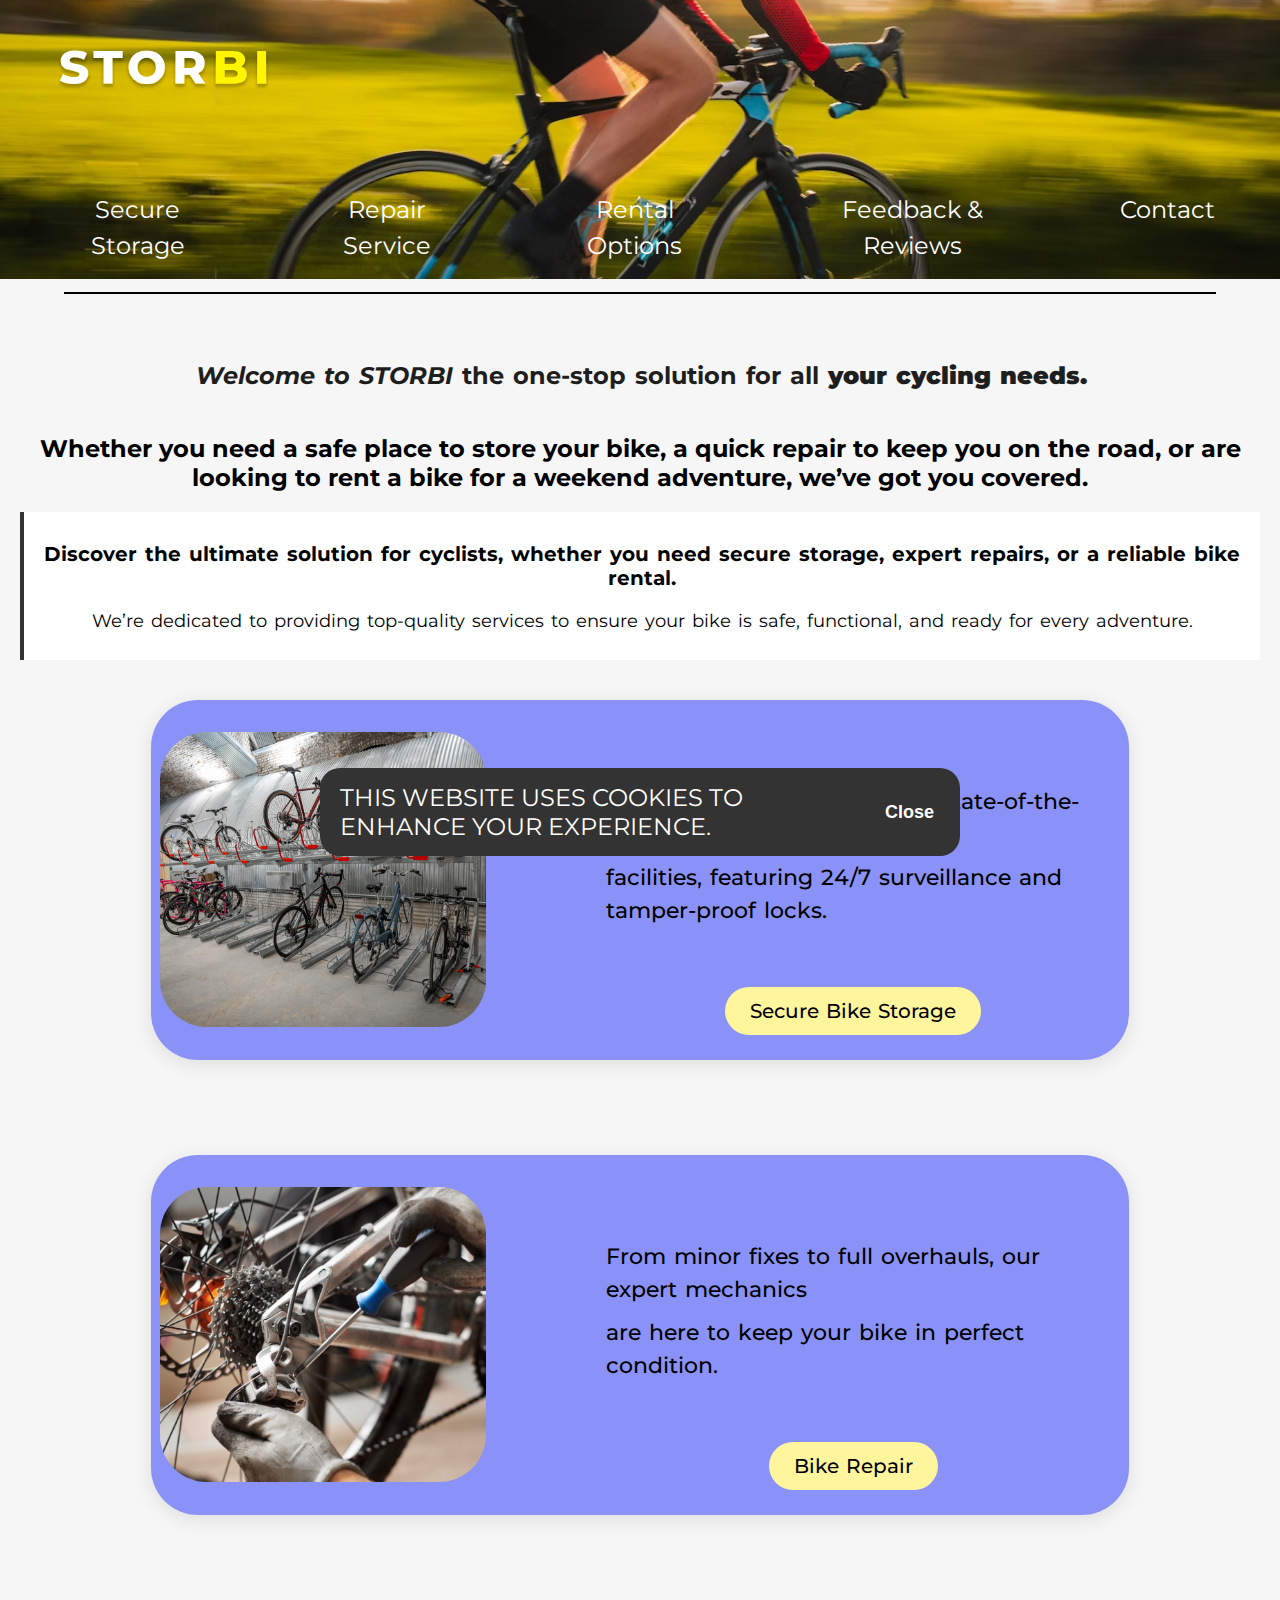
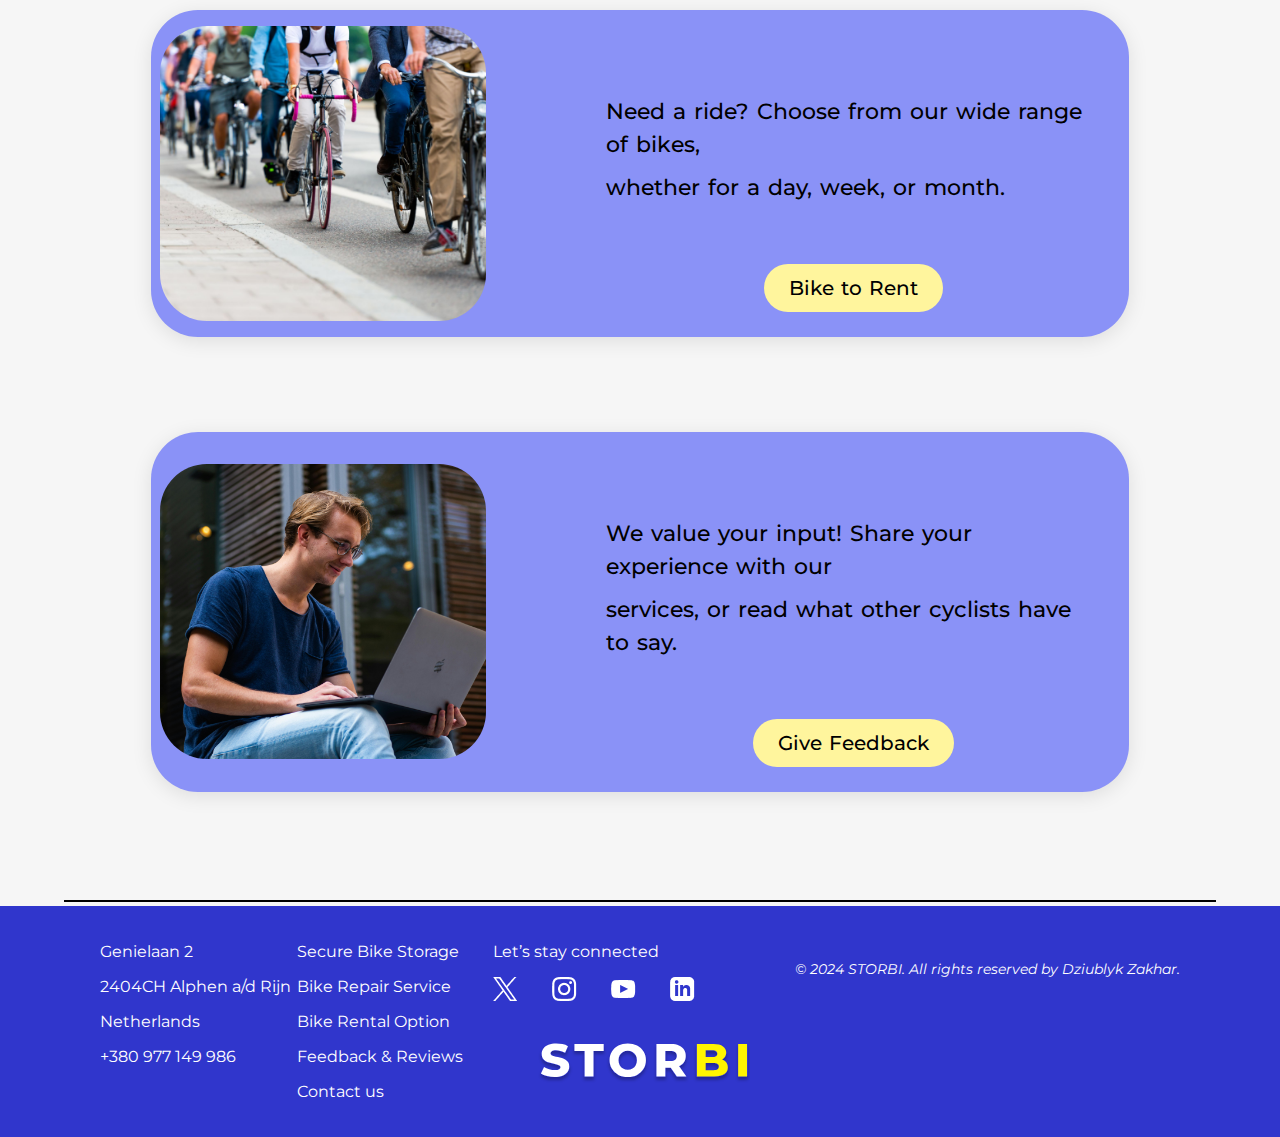
<file: index.html>
<!DOCTYPE html>
<html lang="en">
<head>
    <meta charset="UTF-8">
    <meta name="viewport" content="width=device-width, initial-scale=1.0">
    <meta name="author" content="Zakhar Dziublyk">
    <meta name="description" content="Welcome to STORBI's homepage, offering secure bike storage, repair services, and rental options. Explore our offerings and get in touch for assistance.">
    <meta name="keywords" content="bike storage, bike repair, bike rental, secure storage, bike services">
    <title>Home</title>

    <link rel="icon" href="img/Logo.svg" type="image/Logo">  <!-- Favicon -->

    <link rel="preconnect" href="https://fonts.googleapis.com">
    <link rel="preconnect" href="https://fonts.gstatic.com" crossorigin>
    <link href="https://fonts.googleapis.com/css2?family=Montserrat:ital,wght@0,100..900;1,100..900&display=swap" rel="stylesheet">

    <link rel="stylesheet" href="css/style.css" type="text/css">
</head>
<body>

    <p class="cookies-message">
        This website uses cookies to enhance your experience.
        <button class="close-button" onclick="this.parentElement.style.display='none';">Close</button>
    </p>

    <header>
        <nav class="navbar">
            
            <img src="img/Logo.svg" alt="Logo" class="logo" title="STORBI Logo" width="302" height="102">


            <ul class="nav-links">
                <li class="hamburg-item"><a href="storage.html" class="nav-link">Secure Storage</a></li>
                <li class="hamburg-item"><a href="repair.html" class="nav-link">Repair Service</a></li>
                <li class="hamburg-item"><a href="rental.html" class="nav-link">Rental Options</a></li>
                <li class="hamburg-item"><a href="feedback.html" class="nav-link">Feedback & Reviews</a></li>
                <li class="hamburg-item"><a href="contact.html" class="nav-link">Contact</a></li>
            </ul>

            <aside class="hamburger">
                <span class="bar"></span>
                <span class="bar"></span>
                <span class="bar"></span>
            </aside>
        </nav>
    </header>

    <main class="main">

        <svg class="horizontal-line"></svg>
            
        <article>
            <h1 class="main-text">
                <em>Welcome to STORBI</em>  the one-stop solution for all <strong>your cycling needs.</strong>
            </h1>

            <h2>Whether you need a safe place
                to store your bike, a quick repair to keep you on the road, or are looking to rent a bike for a
                weekend adventure, we’ve got you covered.</h2>

            <aside class="aside-text">
                <h3>Discover the ultimate solution for cyclists, whether you need secure storage, expert repairs, or a reliable bike rental.</h3>
                <p>We’re dedicated to providing top-quality services to ensure your bike is safe, functional, and ready for every adventure.</p>
            </aside>
        </article>

        <section class="all-frames">
            <section class="frame">
                <img src="img/storage-homepicture.jpeg" alt="secure-storage-photo" class="sec-stor-homepicture" title="Secure Storage">
                <article class="wrapper">
                    <p>
                        <span class="new-line">Keep your bike safe with our state-of-the-art storage</span>
                        <span class="new-line">facilities, featuring 24/7 surveillance and tamper-proof locks.</span>
                    </p>

                    <a href="storage.html" class="frame-button">Secure Bike Storage</a>
                </article>
            </section>
        </section>

        <section class="all-frames">
            <section class="frame">
                <img src="img/repair-service-backpicture.jpg" alt="repair-service-photo" class="sec-stor-homepicture" title="Repair Service">
                <article class="wrapper">
                    <p>
                        <span class="new-line">From minor fixes to full overhauls, our expert mechanics</span>
                        <span class="new-line">are here to keep your bike in perfect condition.</span>
                    </p>
            
                    <a href="repair.html" class="frame-button">Bike Repair</a>
                </article>
            </section>
        </section>

        <section class="all-frames">
            <section class="frame">
                <img src="img/rent-homepicture.jpg" alt="rental-option-photo" class="sec-stor-homepicture" title="Rental Option">
                <article class="wrapper">
                    <p>
                        <span class="new-line">Need a ride? Choose from our wide range of bikes,</span>
                        <span class="new-line">whether for a day, week, or month.</span>
                    </p>
            
                    <a href="rental.html" class="frame-button">Bike to Rent</a>
                </article>
            </section>
        </section>

        <section class="all-frames">
            <section class="frame">
                <img src="img/feedback-homepicture.jpg" alt="feedback-photo" class="sec-stor-homepicture" title="Feedback">
                <article class="wrapper">
                    <p>
                        <span class="new-line">We value your input! Share your experience with our</span>
                        <span class="new-line">services, or read what other cyclists have to say.</span>
                    </p>
            
                    <a href="feedback.html" class="frame-button">Give Feedback</a>
                </article>
            </section>
        </section>

        <svg class="horizontal-line"></svg>
    </main>

    <footer>
        <section class="contact-info">
            <p>Genielaan 2</p>
            <p>2404CH Alphen a/d Rijn</p>
            <p>Netherlands</p>
            <p>+380 977 149 986</p>
        </section>
    
        <section class="services">
            <a href="storage.html"><p>Secure Bike Storage</p></a>
            <a href="repair.html"><p>Bike Repair Service</p></a>
            <a href="rental.html"><p>Bike Rental Option</p></a>
            <a href="feedback.html"><p>Feedback & Reviews</p></a>
            <a href="contact.html"><p>Contact us</p></a>
        </section>
    

        <section class="social-media">
            <p>Let’s stay connected</p>
            <a href="#"><img src="img/IconX.png" alt="X" title="Follow us on X"></a>
            <a href="#"><img src="img/Logo_Instagram.png" alt="Instagram" title="Follow us on Instagram"></a>
            <a href="#"><img src="img/Logo_YouTube.png" alt="YouTube" title="Follow us on YouTube"></a>
            <a href="#"><img src="img/LinkedIn.png" alt="LinkedIn" title="Follow us on LinkedIn"></a>
            <img src="img/Logo.svg" alt="Logo" class="footer-logo" title="STORBI Logo">
        </section>
            
        <section class="copyright">
            <p>&copy; 2024 STORBI. All rights reserved by Dziublyk Zakhar.</p>
        </section>
    </footer>
</body>
</html>
</file>
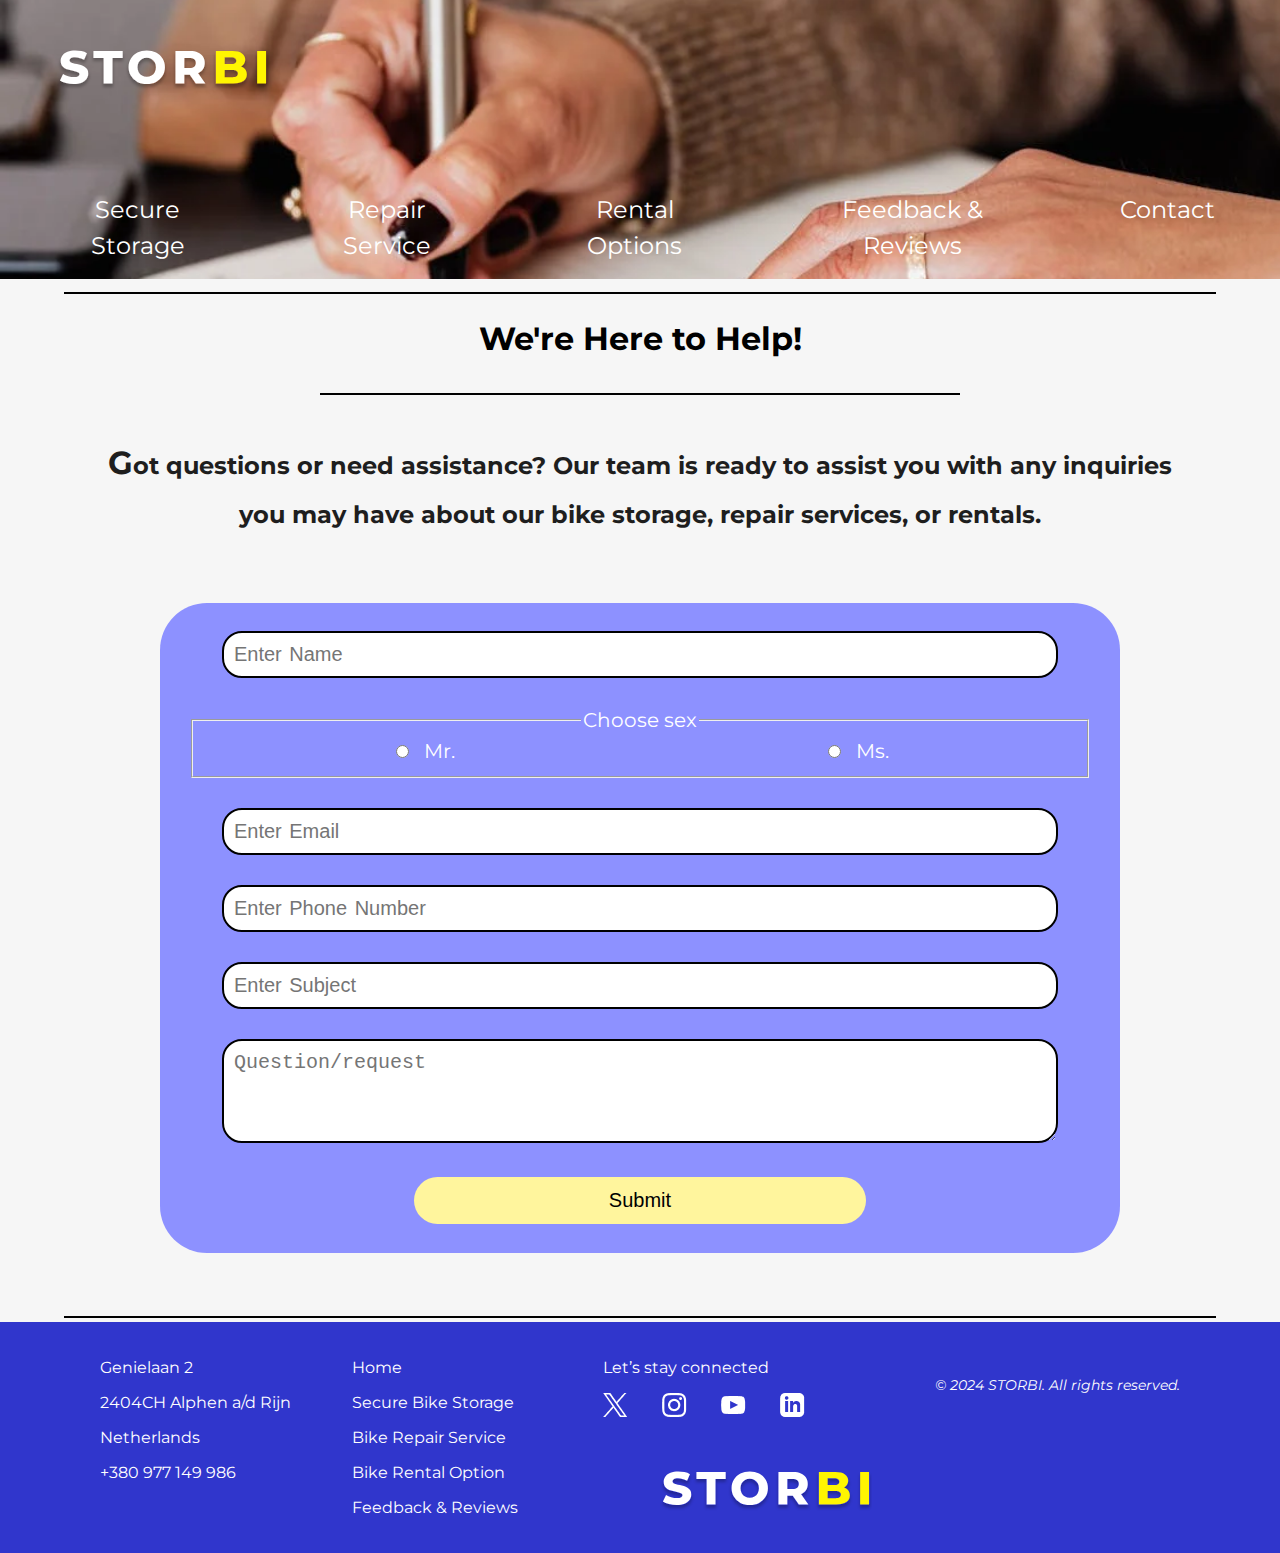
<file: contact.html>
<!DOCTYPE html>
<html lang="en">
<head>
    <meta charset="UTF-8">
    <meta name="viewport" content="width=device-width, initial-scale=1.0">
    <meta name="author" content="Zakhar Dziublyk">
    <title>Contact</title>

    <link rel="icon" href="img/Logo.svg" type="image/x-icon">
    
    <link rel="preconnect" href="https://fonts.googleapis.com">
    <link rel="preconnect" href="https://fonts.gstatic.com" crossorigin>
    <link href="https://fonts.googleapis.com/css2?family=Montserrat:ital,wght@0,100..900;1,100..900&display=swap" rel="stylesheet">
    
    <link rel="stylesheet" href="css/contact.css">
</head>
<body>
    <header>
        <nav class="navbar">
            
            <img src="img/Logo.svg" alt="Logo" class="logo" title="STORBI Logo" width="302" height="102">


            <ul class="nav-links">
                <li class="hamburg-item"><a href="storage.html" class="nav-link">Secure Storage</a></li>
                <li class="hamburg-item"><a href="repair.html" class="nav-link">Repair Service</a></li>
                <li class="hamburg-item"><a href="rental.html" class="nav-link">Rental Options</a></li>
                <li class="hamburg-item"><a href="feedback.html" class="nav-link">Feedback & Reviews</a></li>
                <li class="hamburg-item"><a href="contact.html" class="nav-link">Contact</a></li>
            </ul>

            <aside class="hamburger">
                <span class="bar"></span>
                <span class="bar"></span>
                <span class="bar"></span>
            </aside>
        </nav>
    </header>

    <main>
        <svg class="horizontal-line"></svg>

        <article class="article">    
            <h1>We're Here to Help!</h1>
            <svg class="line"></svg>

            <h2 class="main-text">
                <span class="new-line">Got questions or need assistance? Our team is ready to assist you with any inquiries</span>
                <span class="new-line">you may have about our bike storage, repair services, or rentals.</span>
                
            </h2>
        </article>

        <section class="container">
            <form class="contact-form">
                
                <input type="text" placeholder="Enter Name" name="name">

                <fieldset class="radio-group">
                    <legend>Choose sex</legend>
                    <label><input type="radio" name="title" value="Mr."> Mr.</label>
                    <label><input type="radio" name="title" value="Ms."> Ms.</label>
                </fieldset>
                
                <input type="email" placeholder="Enter Email" name="email">
                <input type="tel" placeholder="Enter Phone Number" name="phone">
                <input type="text" placeholder="Enter Subject" name="subject">
                <textarea placeholder="Question/request" name="message"></textarea>
                
                <input type="submit" value="Submit">
            </form>
        </section>

        <svg class="horizontal-line"></svg>
    </main>

    <footer>
        <section class="contact-info">
            <p>Genielaan 2</p>
            <p>2404CH Alphen a/d Rijn</p>
            <p>Netherlands</p>
            <p>+380 977 149 986</p>
        </section>
    
        <section class="services">
            <a href="index.html"><p>Home</p></a>
            <a href="storage.html"><p>Secure Bike Storage</p></a>
            <a href="repair.html"><p>Bike Repair Service</p></a>
            <a href="rental.html"><p>Bike Rental Option</p></a>
            <a href="feedback.html"><p>Feedback & Reviews</p></a>
        </section>
    
        <section class="social-media">
            <p>Let’s stay connected</p>
            <section class="icons">
                <a href="#"><img src="img/IconX.png" alt="X" title="Follow us on X"></a>
                <a href="#"><img src="img/Logo_Instagram.png" alt="Instagram" title="Follow us on Instagram"></a>
                <a href="#"><img src="img/Logo_YouTube.png" alt="YouTube" title="Follow us on YouTube"></a>
                <a href="#"><img src="img/LinkedIn.png" alt="LinkedIn" title="Follow us on LinkedIn"></a>
            </section>
            
            <a href="index.html" class="footer-logo">
                <img src="img/Logo.svg" alt="Logo" class="logo" title="STORBI Logo">
            </a>
        </section>

        <section class="copyright">
            <p>&copy; 2024 STORBI. All rights reserved.</p>
        </section>
    </footer>
</body>
</html>
</file>
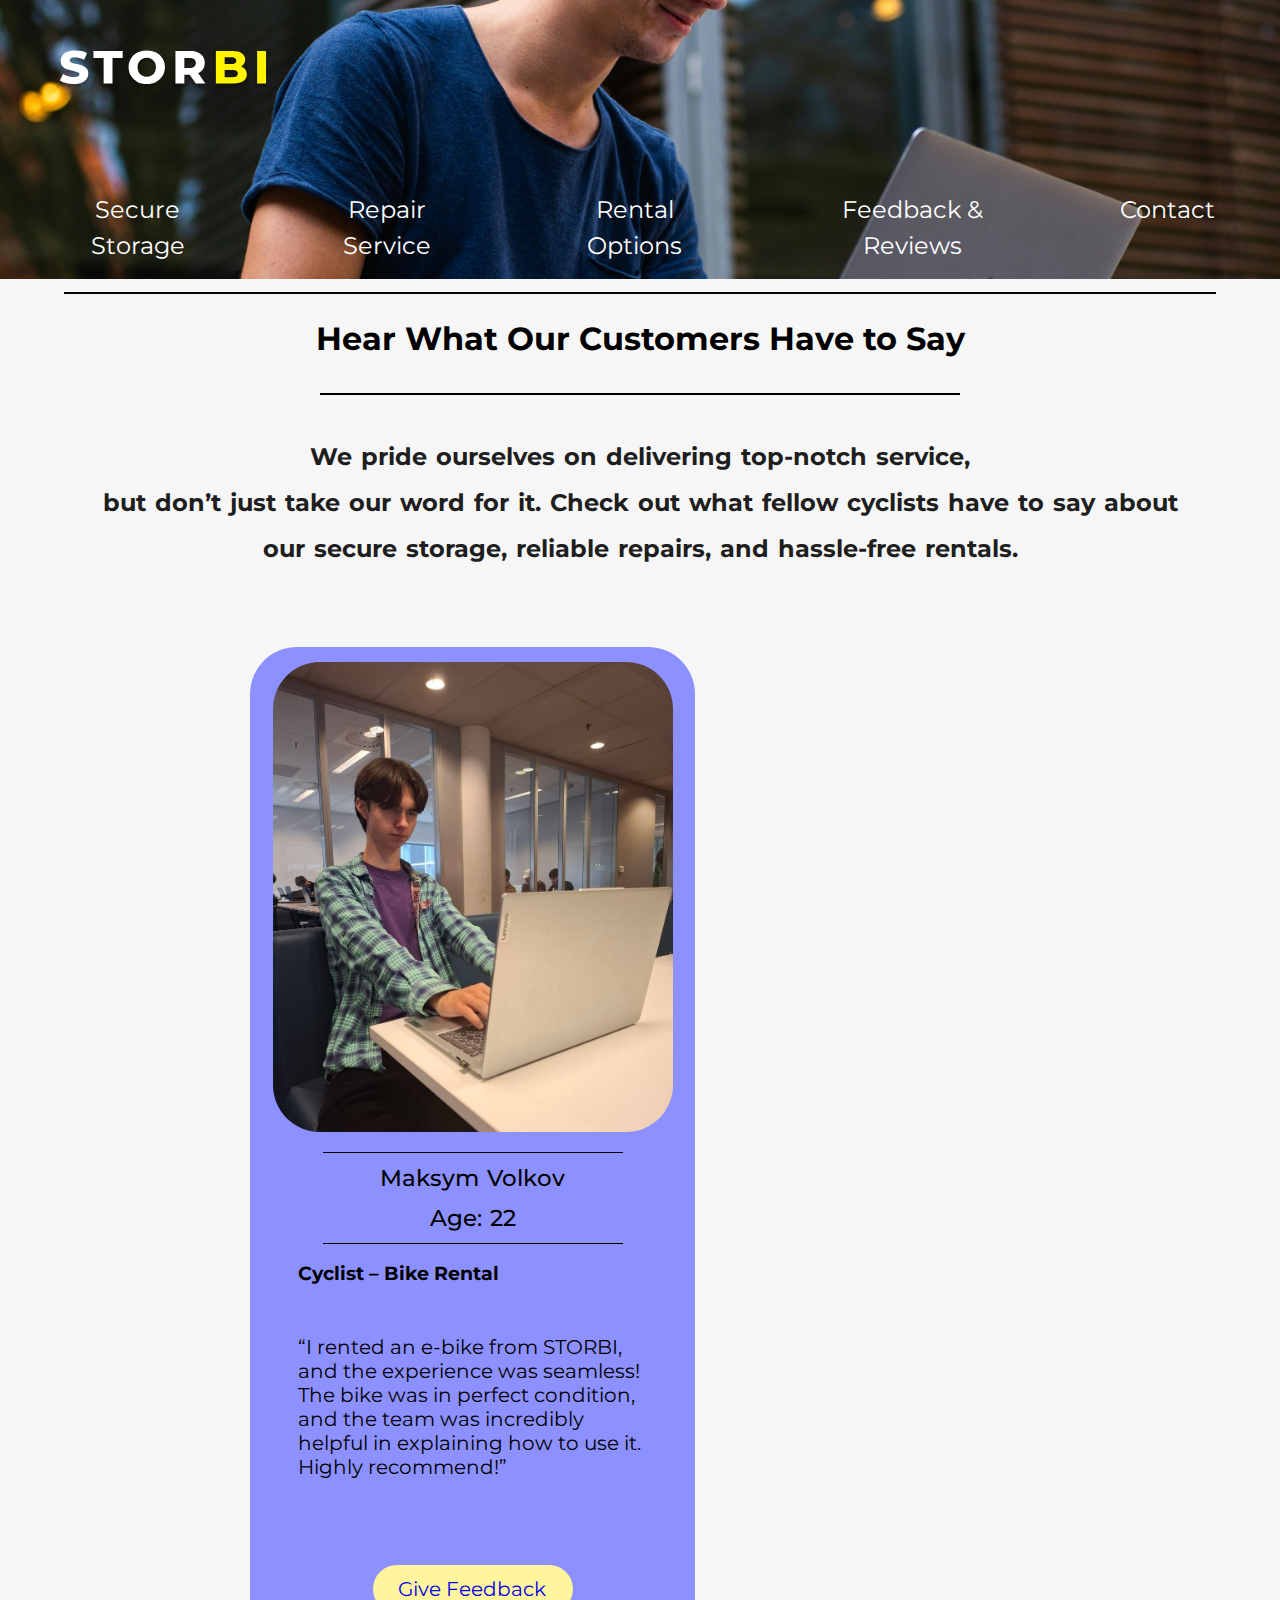
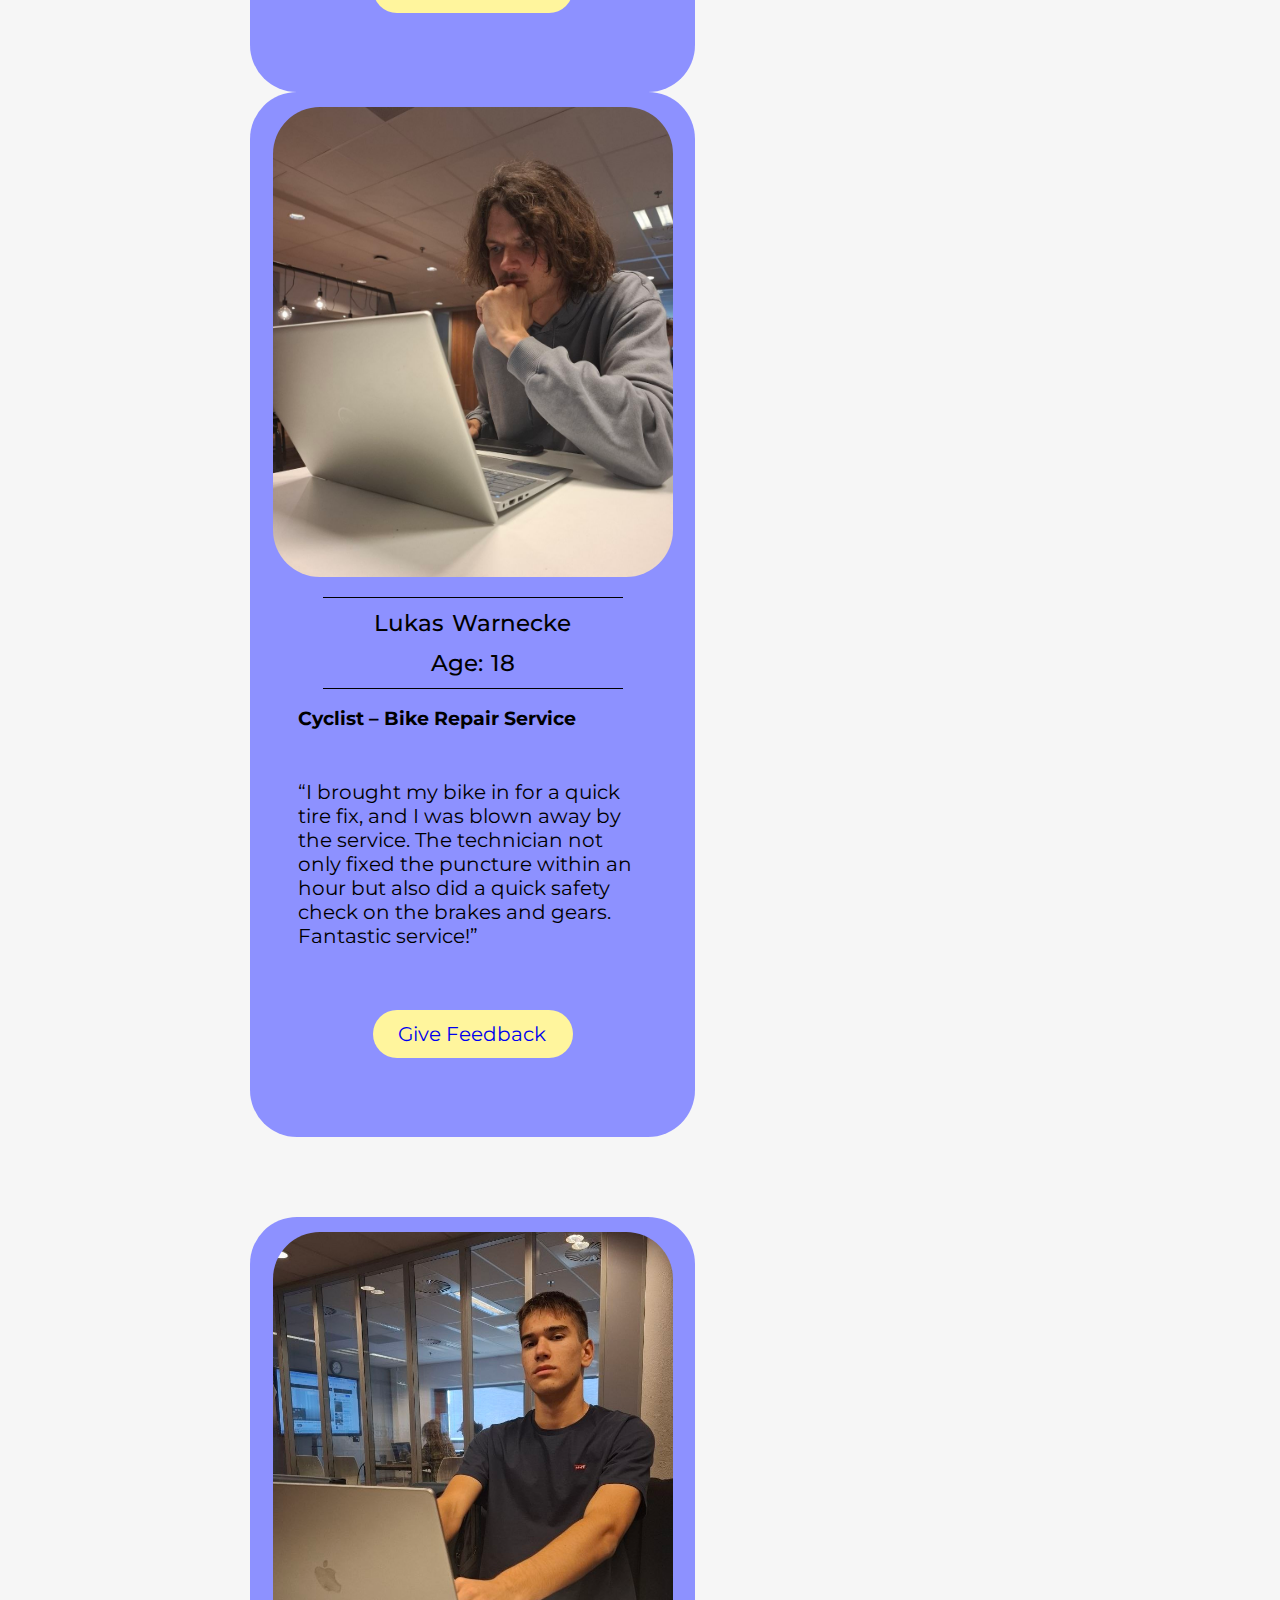
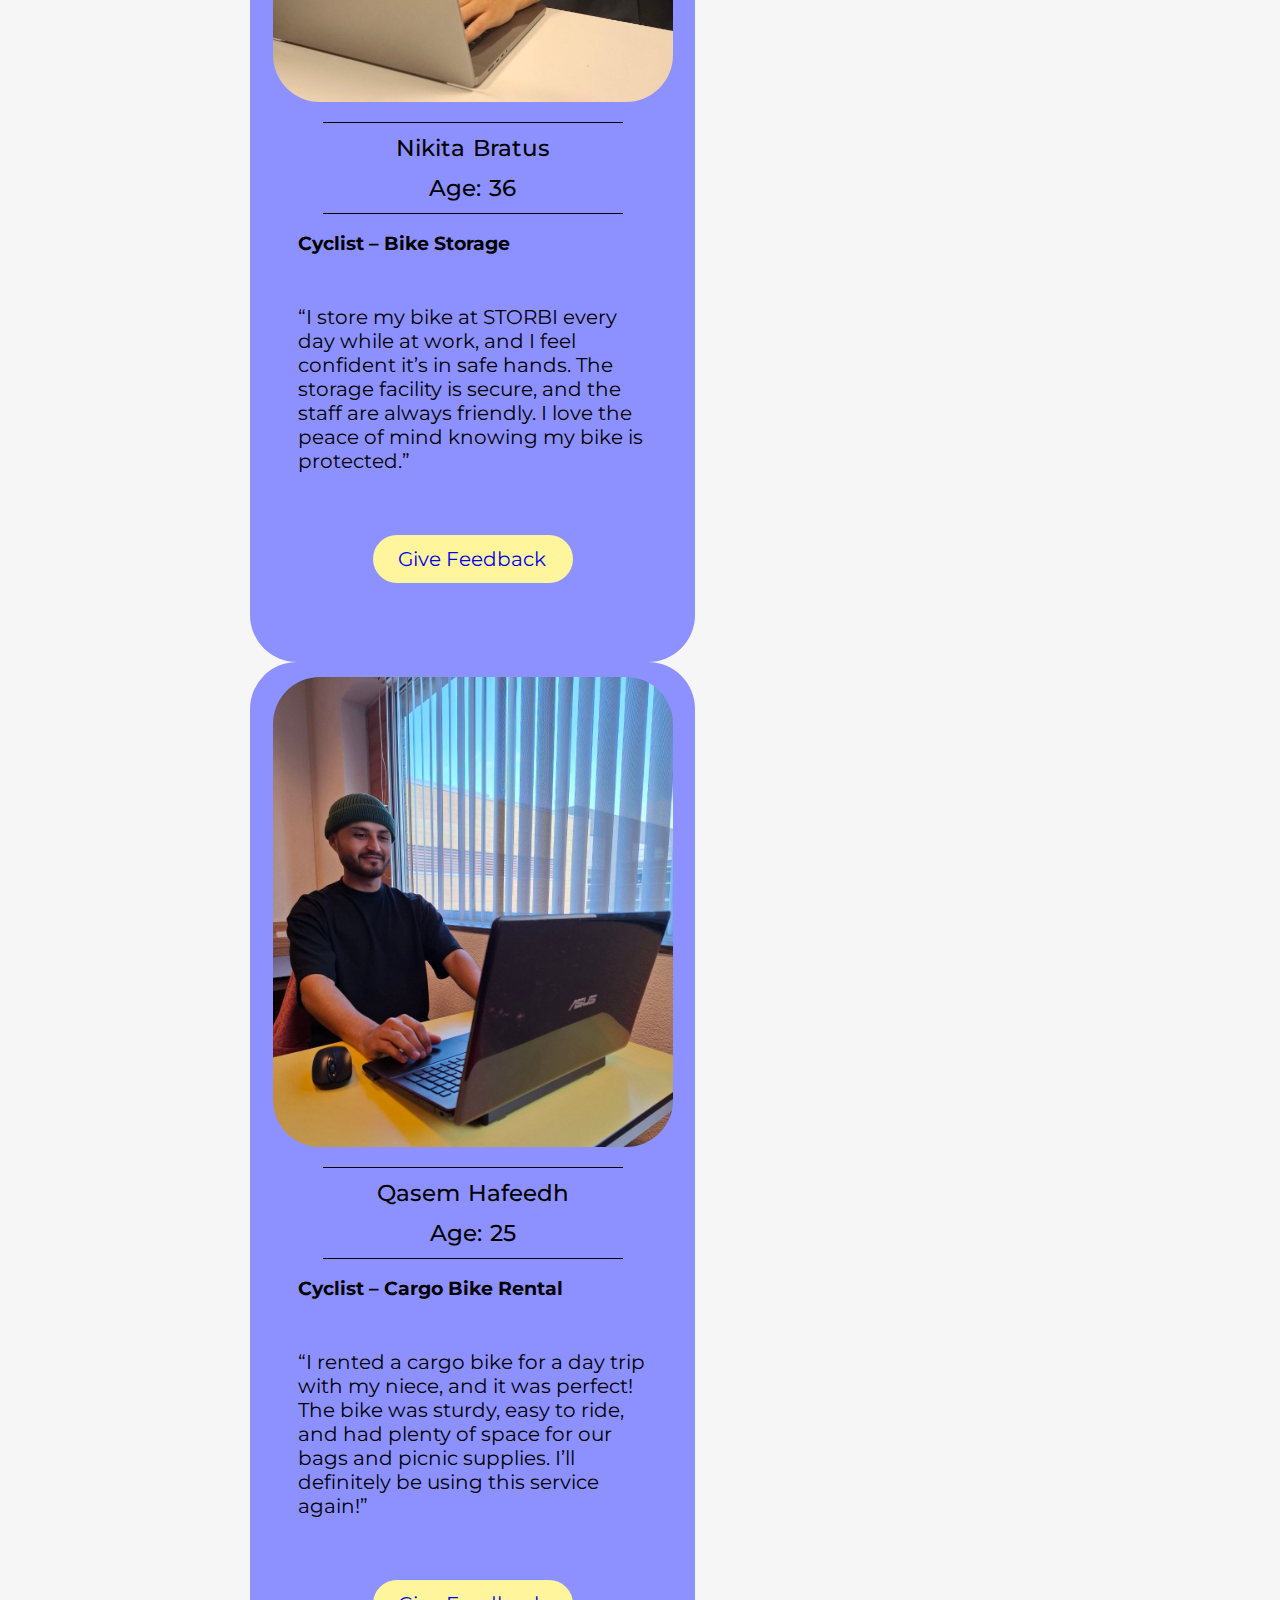
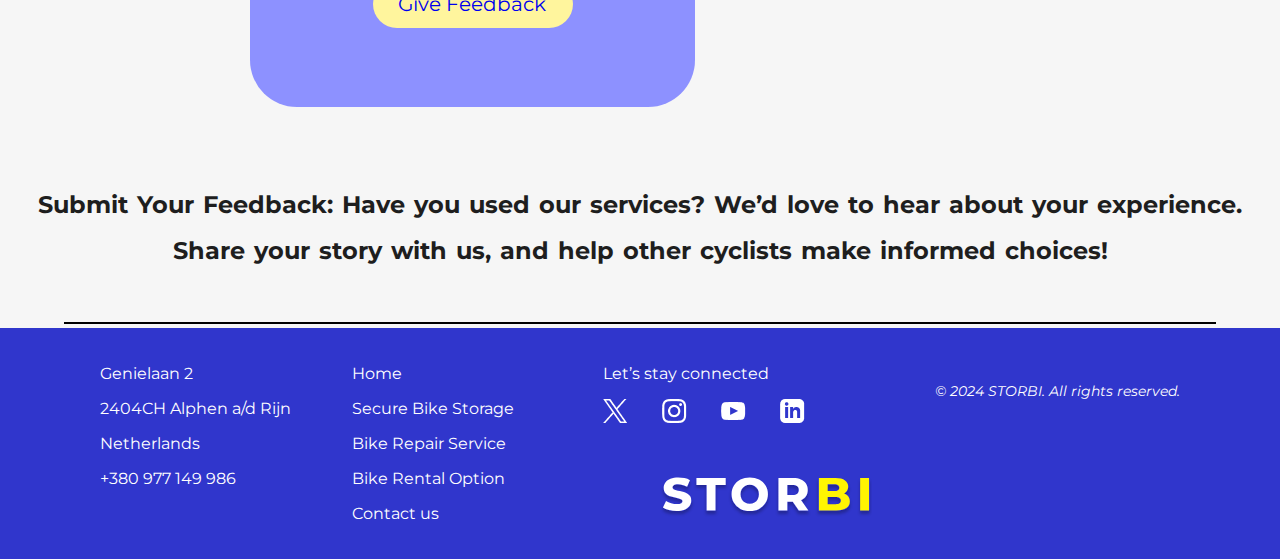
<file: feedback.html>
<!DOCTYPE html>
<html lang="en">
<head>
    <meta charset="UTF-8">
    <meta name="viewport" content="width=device-width, initial-scale=1.0">
    <meta name="author" content="Zakhar Dziublyk">
    <title>Feedback</title>

    <link rel="icon" href="img/Logo.svg" type="image/x-icon">

    <link rel="preconnect" href="https://fonts.googleapis.com">
    <link rel="preconnect" href="https://fonts.gstatic.com" crossorigin>
    <link href="https://fonts.googleapis.com/css2?family=Montserrat:ital,wght@0,100..900;1,100..900&display=swap" rel="stylesheet">

    <link rel="stylesheet" href="css/feedback.css">
</head>
<body>
    <header>
        <nav class="navbar">
            
            <img src="img/Logo.svg" alt="Logo" class="logo" title="STORBI Logo" width="302" height="102">


            <ul class="nav-links">
                <li class="hamburg-item"><a href="storage.html" class="nav-link">Secure Storage</a></li>
                <li class="hamburg-item"><a href="repair.html" class="nav-link">Repair Service</a></li>
                <li class="hamburg-item"><a href="rental.html" class="nav-link">Rental Options</a></li>
                <li class="hamburg-item"><a href="feedback.html" class="nav-link">Feedback & Reviews</a></li>
                <li class="hamburg-item"><a href="contact.html" class="nav-link">Contact</a></li>
            </ul>

            <aside class="hamburger">
                <span class="bar"></span>
                <span class="bar"></span>
                <span class="bar"></span>
            </aside>
        </nav>
    </header>

    <main>

        <svg class="horizontal-line"></svg>
            
        <h1>
            Hear What Our Customers Have to Say
        </h1>

        <svg class="line"></svg>

        <h2 class="main-text">
            <span class="new-line">We pride ourselves on delivering top-notch service, </span>
            <span class="new-line">but don’t just take our word for it. Check out what fellow cyclists have to say about</span>
            <span class="new-line">our secure storage, reliable repairs, and hassle-free rentals.</span>
        </h2>
        
        <section class="frame-container">
            <section class="frame">
                <img src="img/Maksym-Volkov.jpg" alt="Maksym Volkov photo" class="frame-image" title="Maksym Volkov">
                <svg class="frame-line"></svg>
                <h1 class="title">Maksym Volkov</h1>
                <p class="age">Age: 22</p>

                <svg class="frame-line"></svg>
                
                <section class="details">

                    <article>
                        <h3>Cyclist – Bike Rental</h3>
                        <p class="feedback">“I rented an e-bike from STORBI, and the experience was seamless! 
                            The bike was in perfect condition, and the team was incredibly helpful in explaining how to use it.
                            Highly recommend!”
                        </p>
                    </article>
        
                    <a href="contact.html" class="frame-button">Give Feedback</a>
                </section>
            </section>

            <section class="frame">
                <img src="img/Lukas-Warnecke.jpg" alt="Lukas Warnecke photo" class="frame-image" title="Lukas Warnecke">
                <svg class="frame-line"></svg>
                <h1 class="title">Lukas Warnecke</h1>
                <p class="age">Age: 18</p>

                <svg class="frame-line"></svg>
                
                <section class="details">

                    <article>
                        <h3>Cyclist – Bike Repair Service</h3>
                        <p class="feedback">“I brought my bike in for a quick tire fix, and I was blown away by the service. 
                            The technician not only fixed the puncture within an hour but also 
                            did a quick safety check on the brakes and gears. Fantastic service!”
                        </p>
                    </article>
        
                    <a href="contact.html" class="frame-button">Give Feedback</a>
                </section>
            </section>
        </section>

        <section class="frame-container">
            <section class="frame">
                <img src="img/Nikita-Bratus.jpg" alt="Nikita Bratus photo" class="frame-image" title="Nikita Bratus">
                <svg class="frame-line"></svg>
                <h1 class="title">Nikita Bratus</h1>
                <p class="age">Age: 36</p>

                <svg class="frame-line"></svg>
                
                <section class="details">

                    <article>
                        <h3>Cyclist – Bike Storage</h3>
                        <p class="feedback">“I store my bike at STORBI every day while at work, and I feel confident it’s in safe hands.
                            The storage facility is secure, and the staff are always friendly. I love the peace of mind knowing my bike is protected.”
                        </p>
                    </article>
        
                    <a href="contact.html" class="frame-button">Give Feedback</a>
                </section>
            </section>

            <section class="frame">
                <img src="img/Qasem-Hafeedh.jpg" alt="Qasem Hafeedh photo" class="frame-image" title="Qasem Hafeedh">
                <svg class="frame-line"></svg>
                <h1 class="title">Qasem Hafeedh</h1>
                <p class="age">Age: 25</p>

                <svg class="frame-line"></svg>
                
                <section class="details">

                    <article>
                        <h3>Cyclist – Cargo Bike Rental</h3>
                        <p class="feedback">     “I rented a cargo bike for a day trip with my niece, and it was perfect! 
                            The bike was sturdy, easy to ride, and had plenty of space for our bags and picnic supplies. 
                            I’ll definitely be using this service again!”
                        </p>
                    </article>
        
                    <a href="contact.html" class="frame-button">Give Feedback</a>
                </section>
            </section>
        </section>


        <h2 class="main-text">
            <span class="new-line">Submit Your Feedback: Have you used our services? We’d love to hear about your experience.</span>
            <span class="new-line">Share your story with us, and help other cyclists make informed choices!</span>
        </h2>        

        <svg class="horizontal-line"></svg>
    </main>

    <footer>
        <section class="contact-info">
            <p>Genielaan 2</p>
            <p>2404CH Alphen a/d Rijn</p>
            <p>Netherlands</p>
            <p>+380 977 149 986</p>
        </section>
    
        <section class="services">
            <a href="index.html"><p>Home</p></a>
            <a href="storage.html"><p>Secure Bike Storage</p></a>
            <a href="repair.html"><p>Bike Repair Service</p></a>
            <a href="rental.html"><p>Bike Rental Option</p></a>
            <a href="contact.html"><p>Contact us</p></a>
        </section>
    
        <section class="social-media">
            <p>Let’s stay connected</p>
            <section class="icons">
                <a href="#"><img src="img/IconX.png" alt="X" title="Follow us on X"></a>
                <a href="#"><img src="img/Logo_Instagram.png" alt="Instagram" title="Follow us on Instagram"></a>
                <a href="#"><img src="img/Logo_YouTube.png" alt="YouTube" title="Follow us on YouTube"></a>
                <a href="#"><img src="img/LinkedIn.png" alt="LinkedIn" title="Follow us on LinkedIn"></a>
            </section>
            
            <a href="index.html" class="footer-logo">
                <img src="img/Logo.svg" alt="Logo" class="logo" title="STORBI Logo">
            </a>
        </section>
            
        <section class="copyright">
            <p>&copy; 2024 STORBI. All rights reserved.</p>
        </section>
    </footer>
</body>
</html>
</file>
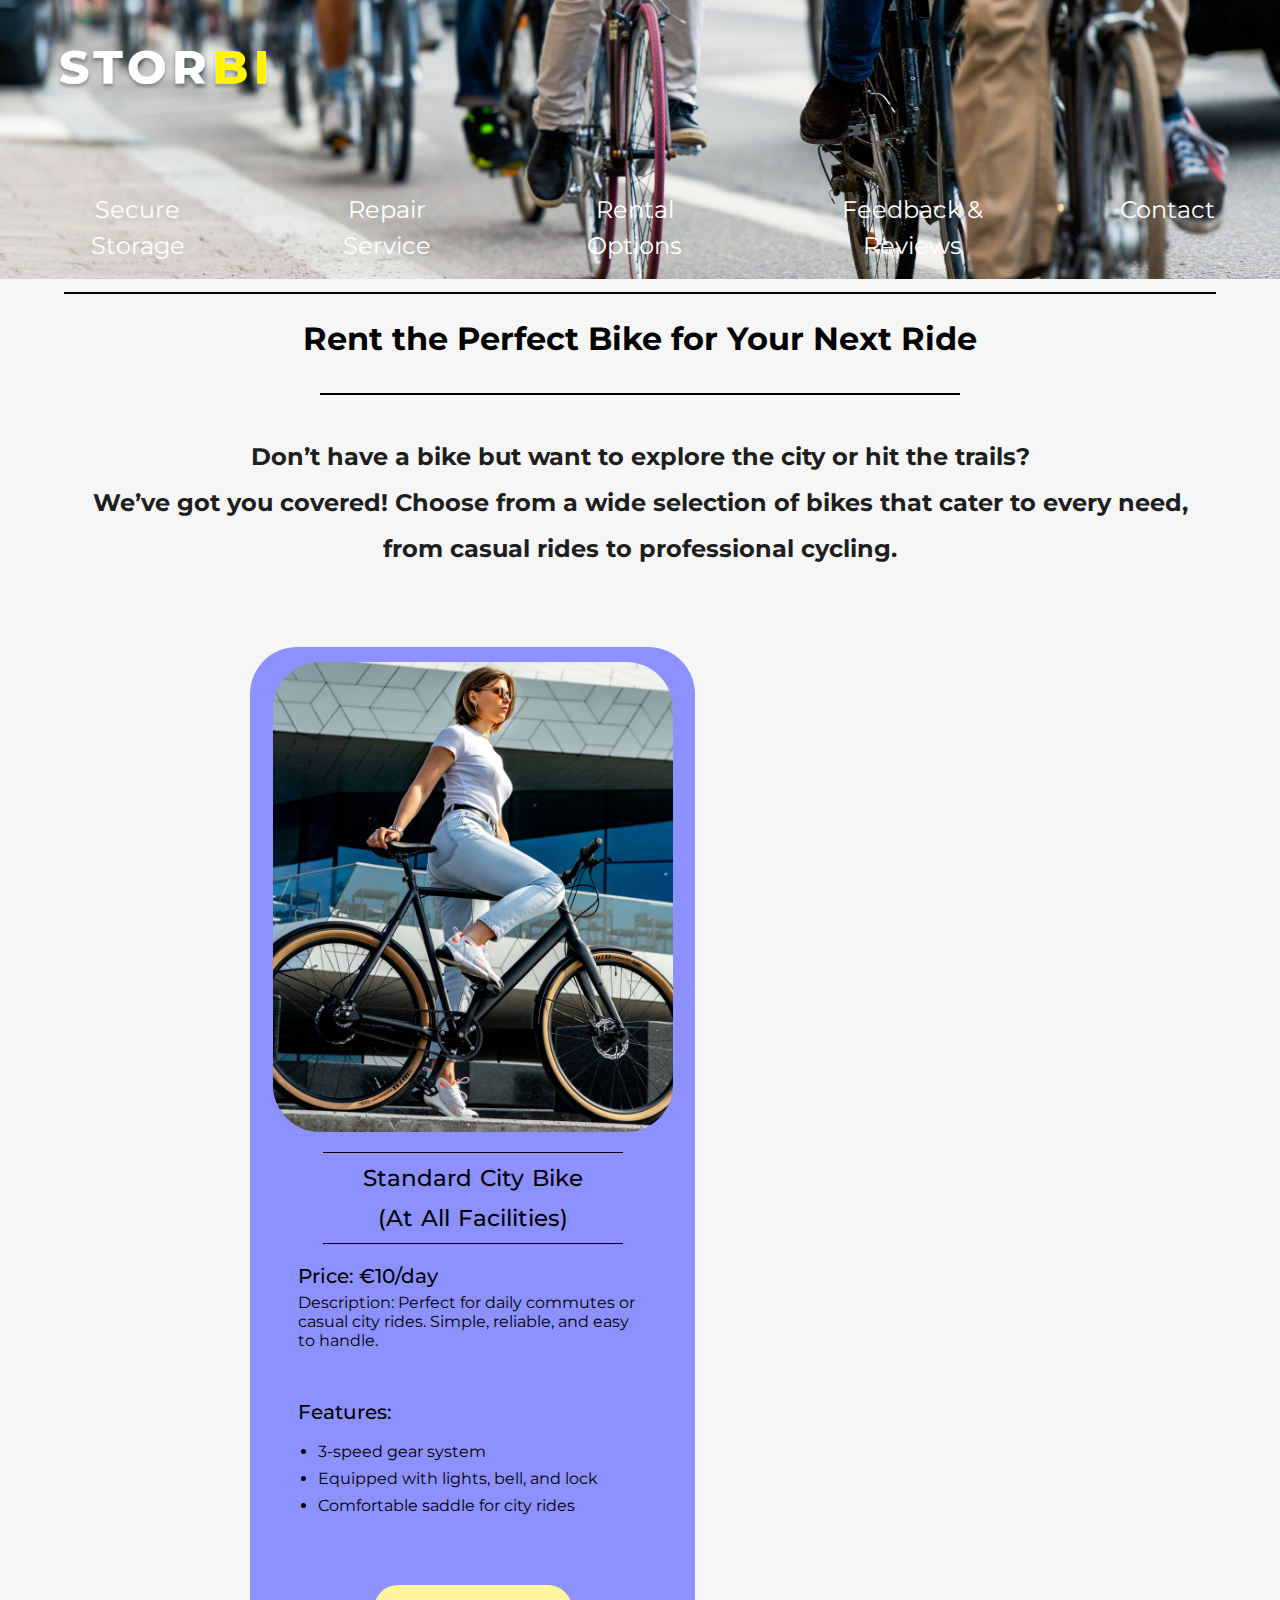
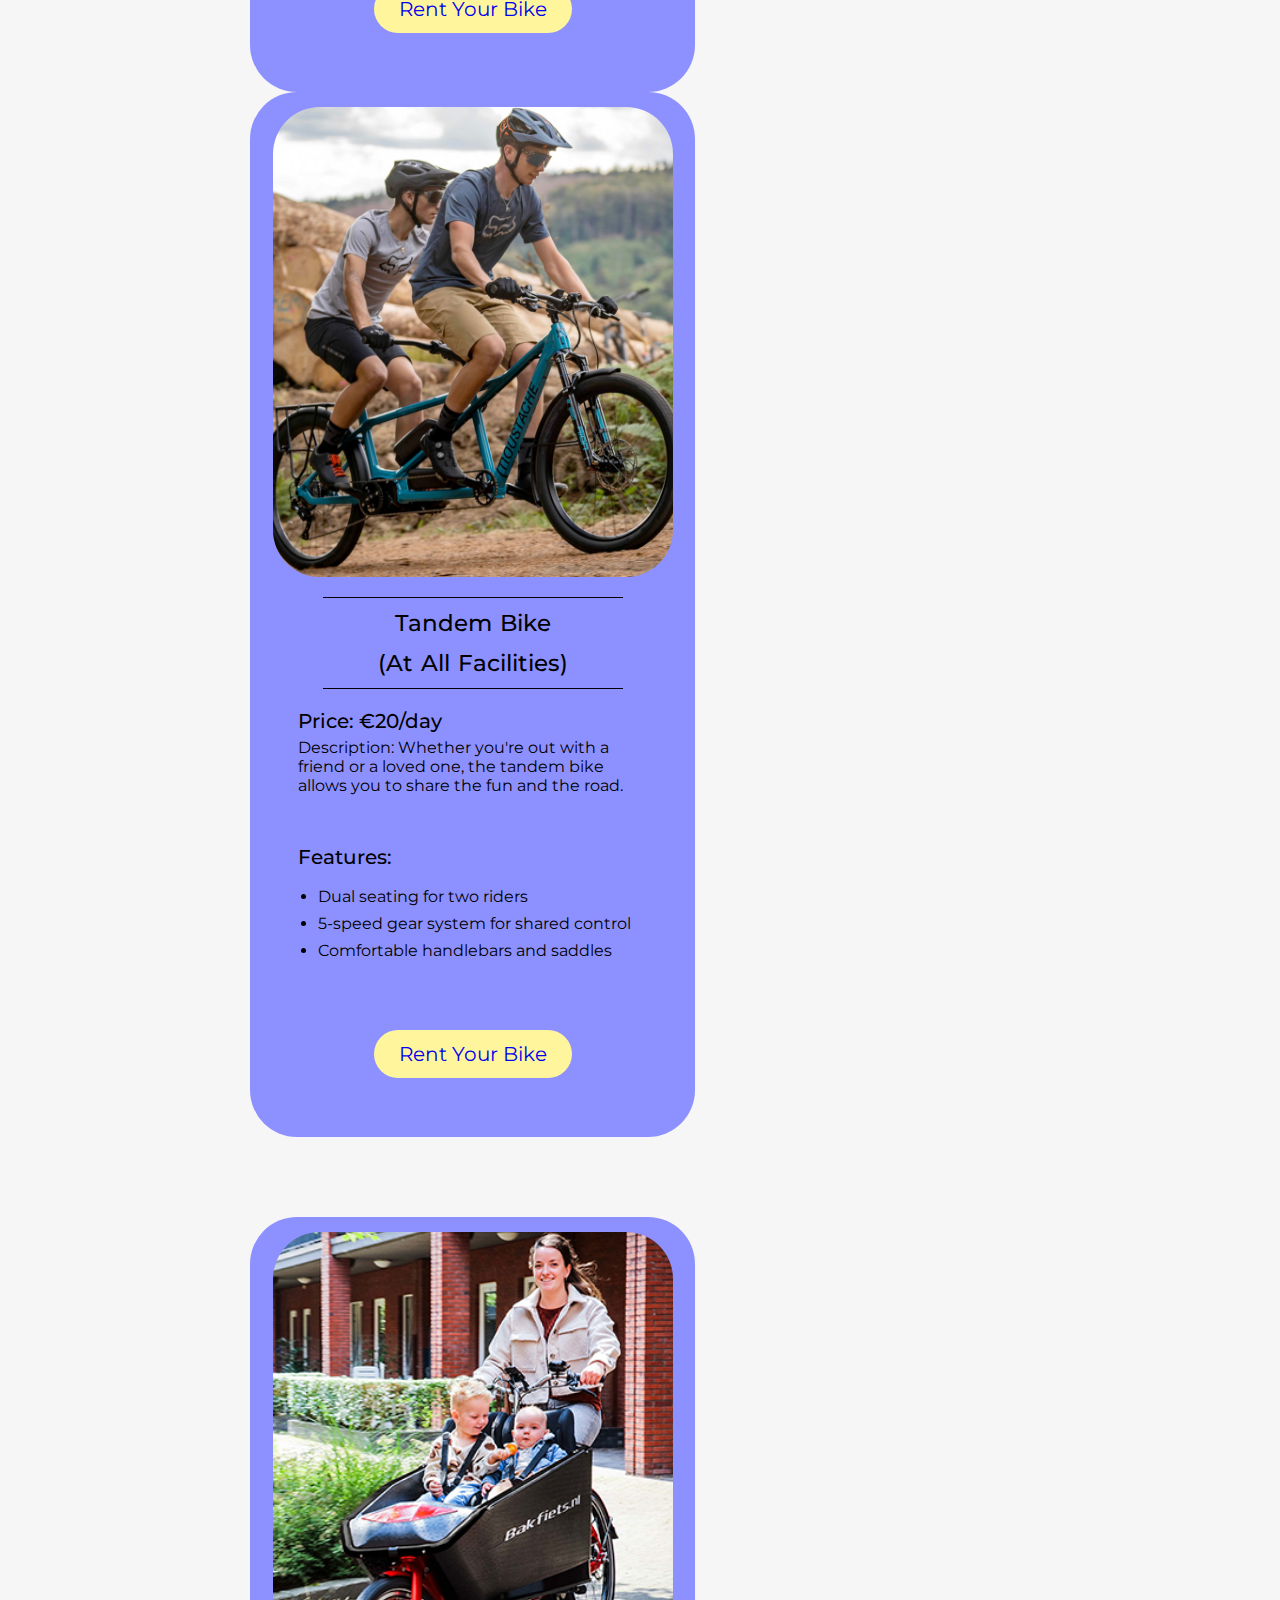
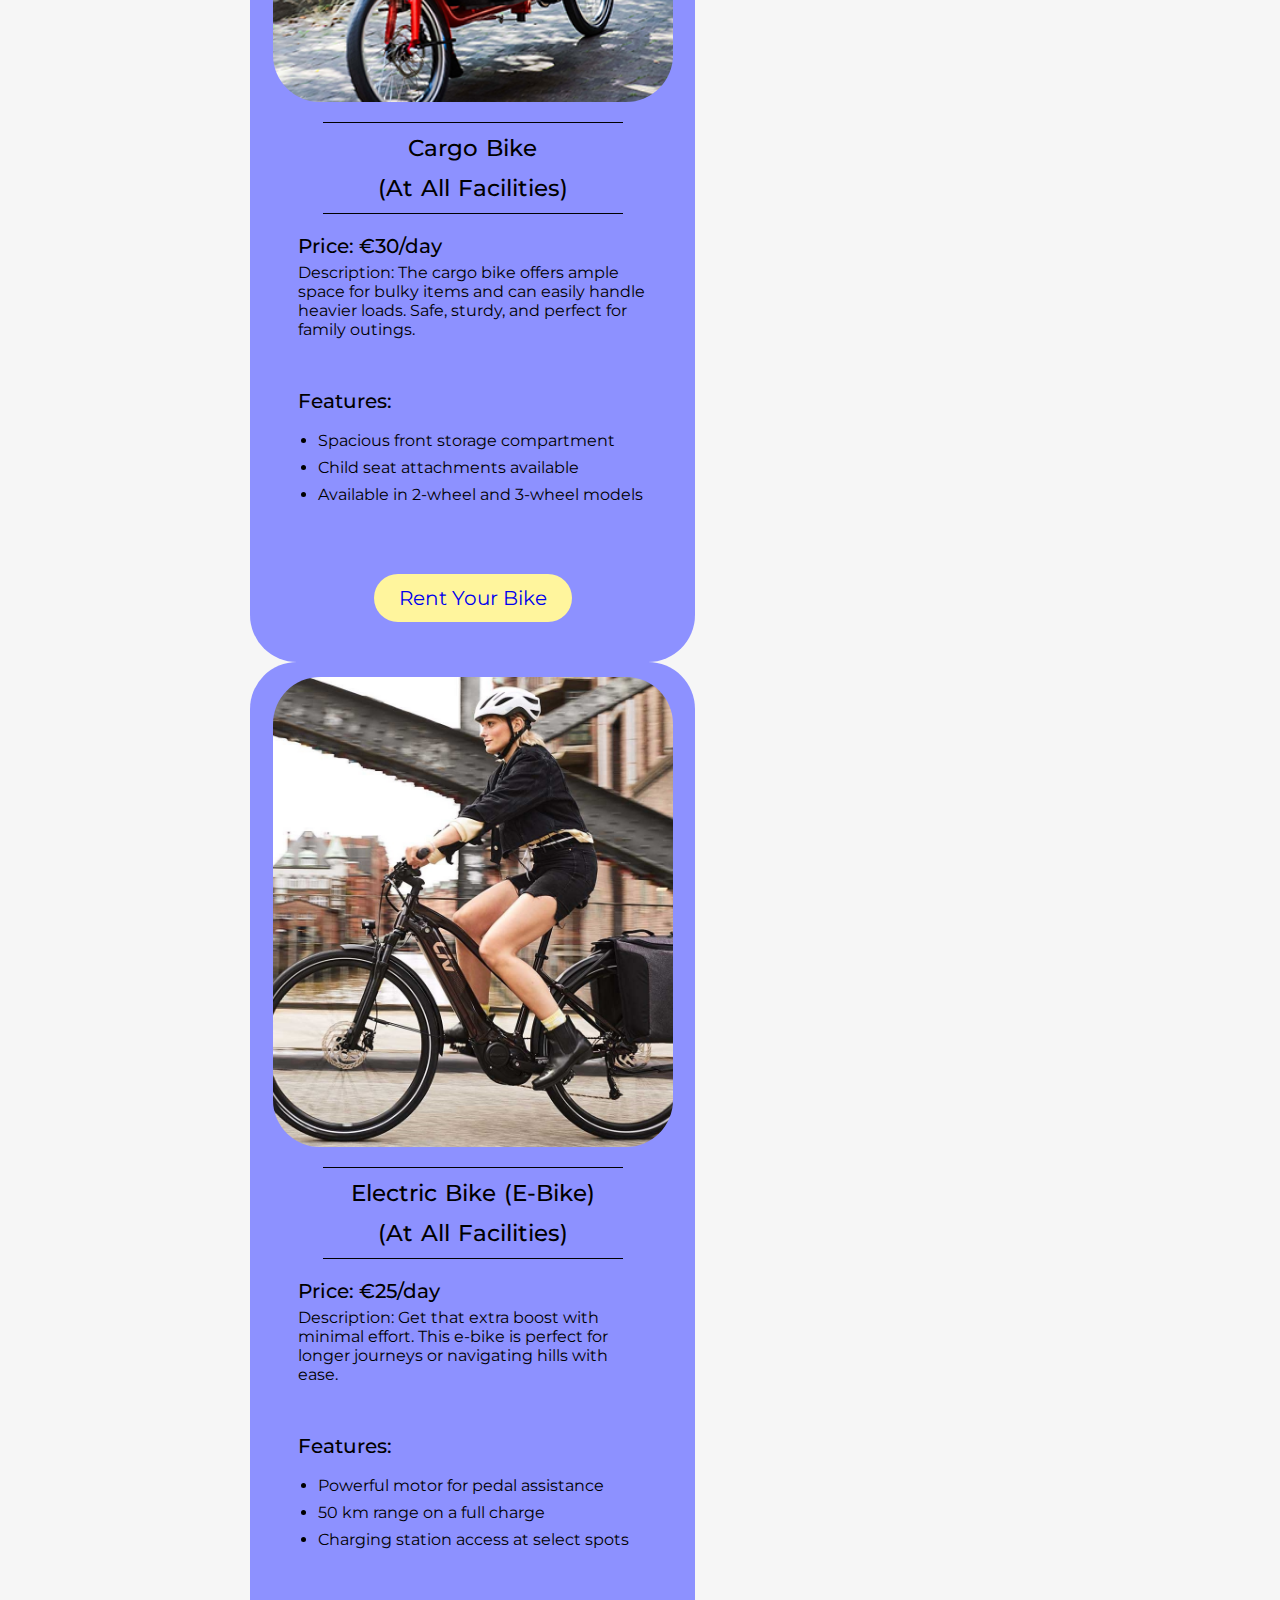
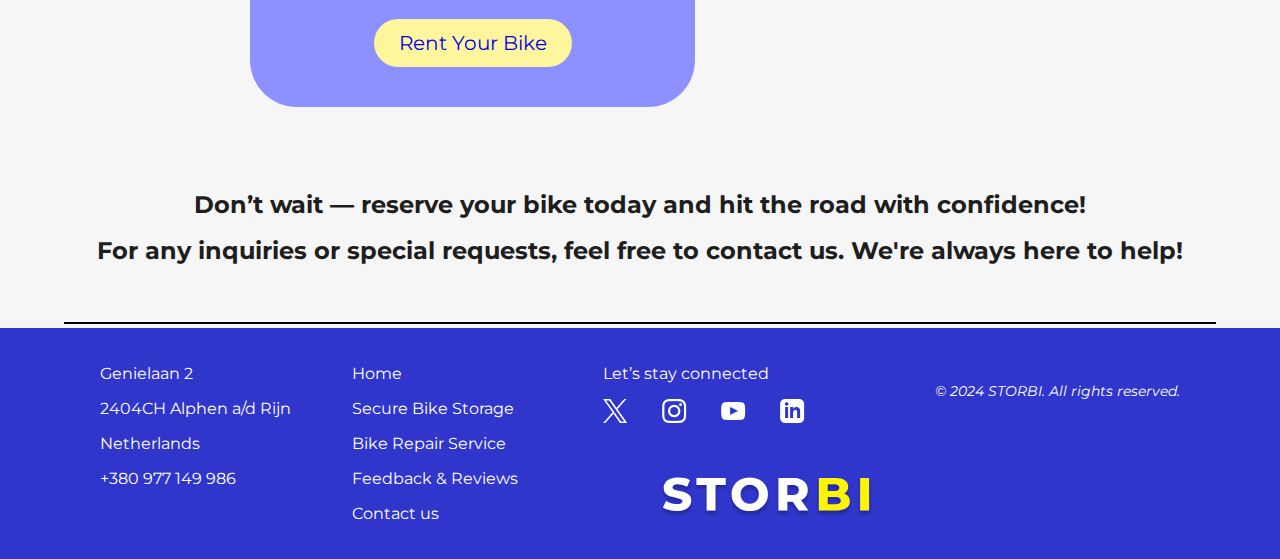
<file: rental.html>
<!DOCTYPE html>
<html lang="en">
<head>
    <meta charset="UTF-8">
    <meta name="viewport" content="width=device-width, initial-scale=1.0">
    <meta name="author" content="Zakhar Dziublyk">
    <title>Rental Options</title>

    <link rel="icon"  href="img/Logo.svg" type="image/x-icon">

    <link rel="preconnect" href="https://fonts.googleapis.com">
    <link rel="preconnect" href="https://fonts.gstatic.com" crossorigin>
    <link href="https://fonts.googleapis.com/css2?family=Montserrat:ital,wght@0,100..900;1,100..900&display=swap" rel="stylesheet">

    <link rel="stylesheet" href="css/rental.css">
</head>
<body>
    <header>
        <nav class="navbar">
            
            <img src="img/Logo.svg" alt="Logo" class="logo" title="STORBI Logo" width="302" height="102">


            <ul class="nav-links">
                <li class="hamburg-item"><a href="storage.html" class="nav-link">Secure Storage</a></li>
                <li class="hamburg-item"><a href="repair.html" class="nav-link">Repair Service</a></li>
                <li class="hamburg-item"><a href="rental.html" class="nav-link">Rental Options</a></li>
                <li class="hamburg-item"><a href="feedback.html" class="nav-link">Feedback & Reviews</a></li>
                <li class="hamburg-item"><a href="contact.html" class="nav-link">Contact</a></li>
            </ul>

            <aside class="hamburger">
                <span class="bar"></span>
                <span class="bar"></span>
                <span class="bar"></span>
            </aside>
        </nav>
    </header>

    <main>

        <svg class="horizontal-line"></svg>
            
        <h1>
            Rent the Perfect Bike for Your Next Ride
        </h1>

        <svg class="line"></svg>

        <h2 class="main-text">
            <span class="new-line">Don’t have a bike but want to explore the city or hit the trails?</span>
            <span class="new-line">We’ve got you covered! Choose from a wide selection of bikes that cater to every need,</span>
            <span class="new-line">from casual rides to professional cycling.</span>
        </h2>
        
        <section class="frame-container">
            <section class="frame">
                <img src="img/city-bike-photo.png" alt="Standard City Bike photo" class="frame-image" title="City Bike">
                <svg class="frame-line"></svg>
                <h1 class="title">Standard City Bike </h1>
                <p class="all-facilities">(At All Facilities)</p>

                <svg class="frame-line"></svg>
                
                <section class="details">
                    <p class="frame-main-text">Price: €10/day</p>
                    <p class="description">Description:  Perfect for daily commutes or casual city rides. Simple, reliable, and easy to handle. </p>
        
                    <section class="features">
                        <h3>Features:</h3>
                        <ul>
                            <li>3-speed gear system</li>
                            <li>Equipped with lights, bell, and lock</li>
                            <li>Comfortable saddle for city rides</li>
                        </ul>
                    </section>
                </section>
        
                <a href="contact.html" class="frame-button">Rent Your Bike</a>
            </section>

            <section class="frame">
                <img src="img/tandem-bike-photo.jpg" alt="Tandem Bike photo" class="frame-image" title="Tandem Bike">
                <svg class="frame-line"></svg>
                <h1 class="title">Tandem Bike</h1>
                <p class="all-facilities">(At All Facilities)</p>

                <svg class="frame-line"></svg>
                
                <section class="details">
                    <p class="frame-main-text">Price: €20/day</p>
                    <p class="description">Description: Whether you're out with a friend or a loved one, the tandem bike allows you to share the fun and the road.</p>
        
                    <section class="features">
                        <h3>Features:</h3>
                        <ul>
                            <li>Dual seating for two riders</li>
                            <li>5-speed gear system for shared control</li>
                            <li>Comfortable handlebars and saddles</li>
                        </ul>
                    </section>
                </section>
        
                <a href="contact.html" class="frame-button">Rent Your Bike</a>
            </section>
        </section>

        <section class="frame-container">
            <section class="frame">
                <img src="img/cargo-bike-photo.png" alt="Cargo Bike photo" class="frame-image" title="Cargo Bike">
                <svg class="frame-line"></svg>
                <h1 class="title">Cargo Bike</h1>
                <p class="all-facilities">(At All Facilities)</p>

                <svg class="frame-line"></svg>
                
                <section class="details">
                    <p class="frame-main-text">Price: €30/day</p>
                    <p class="description">Description: The cargo bike offers ample space for bulky items and can easily handle heavier loads. Safe, sturdy, and perfect for family outings.</p>
        
                    <section class="features">
                        <h3>Features:</h3>
                        <ul>
                            <li>Spacious front storage compartment</li>
                            <li>Child seat attachments available</li>
                            <li>Available in 2-wheel and 3-wheel models</li>
                        </ul>
                    </section>
                </section>
        
                <a href="contact.html" class="frame-button">Rent Your Bike</a>
            </section>
        
            <section class="frame">
                <img src="img/ebike-photo.jpg" alt="Electric Bike (E-Bike) photo" class="frame-image" title="E-Bike">
                <svg class="frame-line"></svg>
                <h1 class="title">Electric Bike (E-Bike)</h1>
                <p class="all-facilities">(At All Facilities)</p>

                <svg class="frame-line"></svg>
                
                <section class="details">
                    <p class="frame-main-text">Price: €25/day</p>
                    <p class="description">Description: Get that extra boost with minimal effort. This e-bike is perfect for longer journeys or navigating hills with ease.</p>
        
                    <section class="features">
                        <h3>Features:</h3>
                        <ul>
                            <li>Powerful motor for pedal assistance</li>
                            <li>50 km range on a full charge</li>
                            <li>Charging station access at select spots</li>
                        </ul>
                    </section>
                </section>
        
                <a href="contact.html" class="frame-button">Rent Your Bike</a>
            </section>
        </section>

        <h2 class="main-text">
            <span class="new-line">Don’t wait — reserve your bike today and hit the road with confidence!</span>
            <span class="new-line">For any inquiries or special requests, feel free to contact us. We're always here to help!</span>
        </h2>        

        <svg class="horizontal-line"></svg>
    </main>

    <footer>
        <section class="contact-info">
            <p>Genielaan 2</p>
            <p>2404CH Alphen a/d Rijn</p>
            <p>Netherlands</p>
            <p>+380 977 149 986</p>
        </section>
    
        <section class="services">
            <a href="index.html"><p>Home</p></a>
            <a href="storage.html"><p>Secure Bike Storage</p></a>
            <a href="rental.html"><p>Bike Repair Service</p></a>
            <a href="feedback.html"><p>Feedback & Reviews</p></a>
            <a href="contact.html"><p>Contact us</p></a>
        </section>
    
        <section class="social-media">
            <p>Let’s stay connected</p>
            <section class="icons">
                <a href="#"><img src="img/IconX.png" alt="X" title="Follow us on X"></a>
                <a href="#"><img src="img/Logo_Instagram.png" alt="Instagram" title="Follow us on Instagram"></a>
                <a href="#"><img src="img/Logo_YouTube.png" alt="YouTube" title="Follow us on YouTube"></a>
                <a href="#"><img src="img/LinkedIn.png" alt="LinkedIn" title="Follow us on LinkedIn"></a>
            </section>
            
            <a href="index.html" class="footer-logo">
                <img src="img/Logo.svg" alt="Logo" class="logo" title="STORBI Logo">
            </a>
        </section>
            
        <section class="copyright">
            <p>&copy; 2024 STORBI. All rights reserved.</p>
        </section>
    </footer>
</body>
</html>
</file>
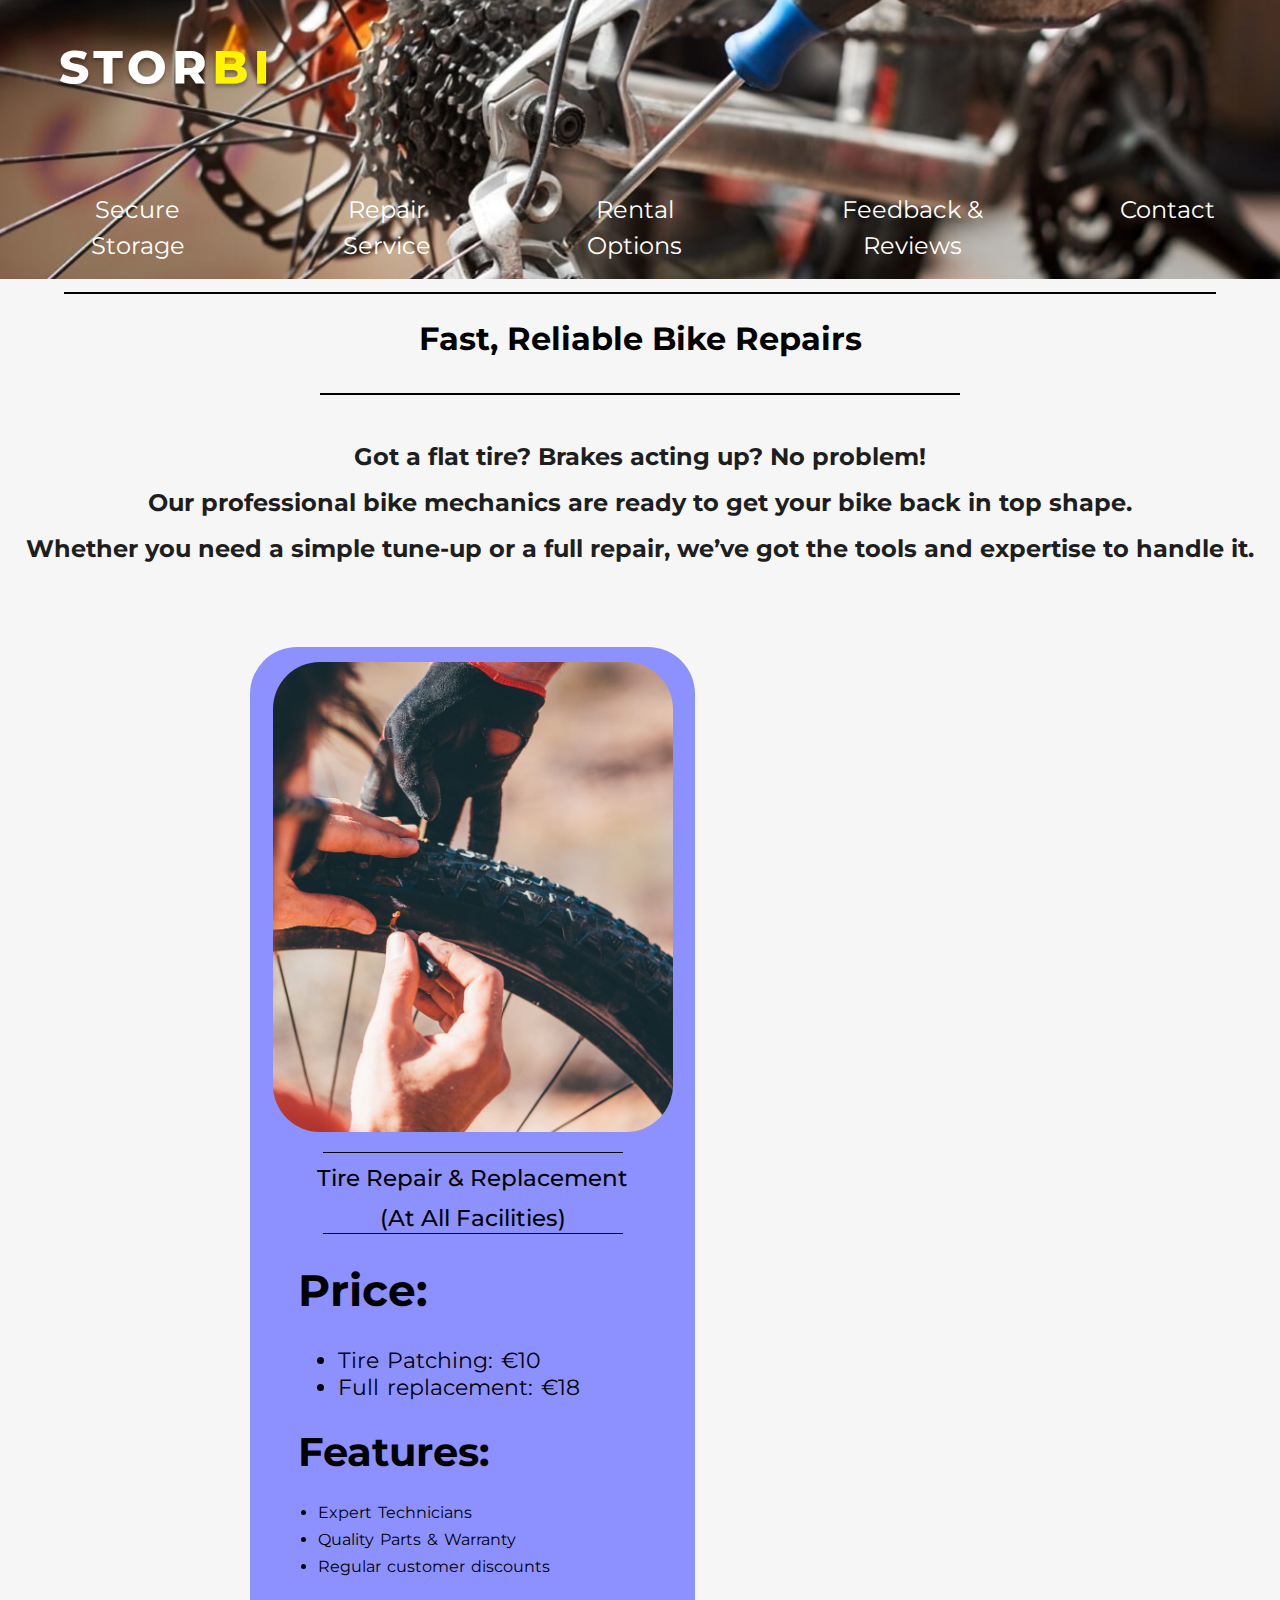
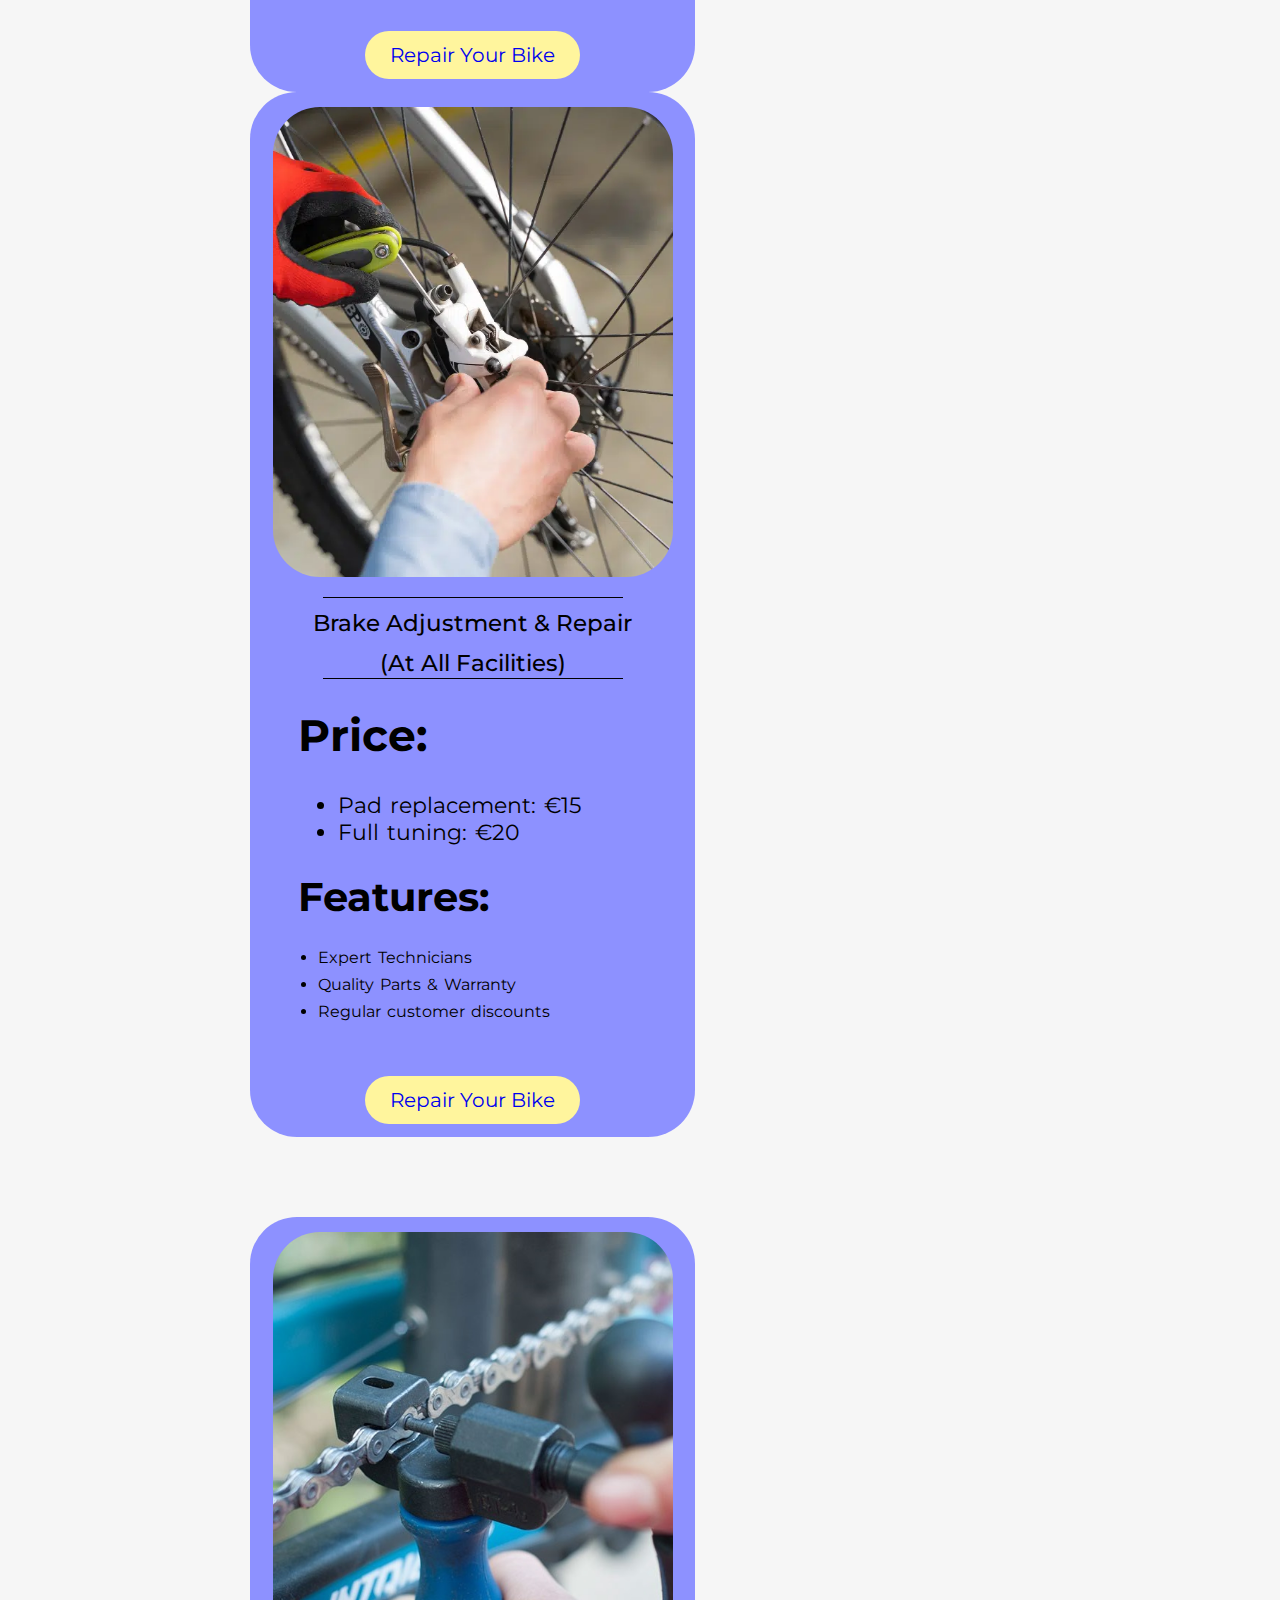
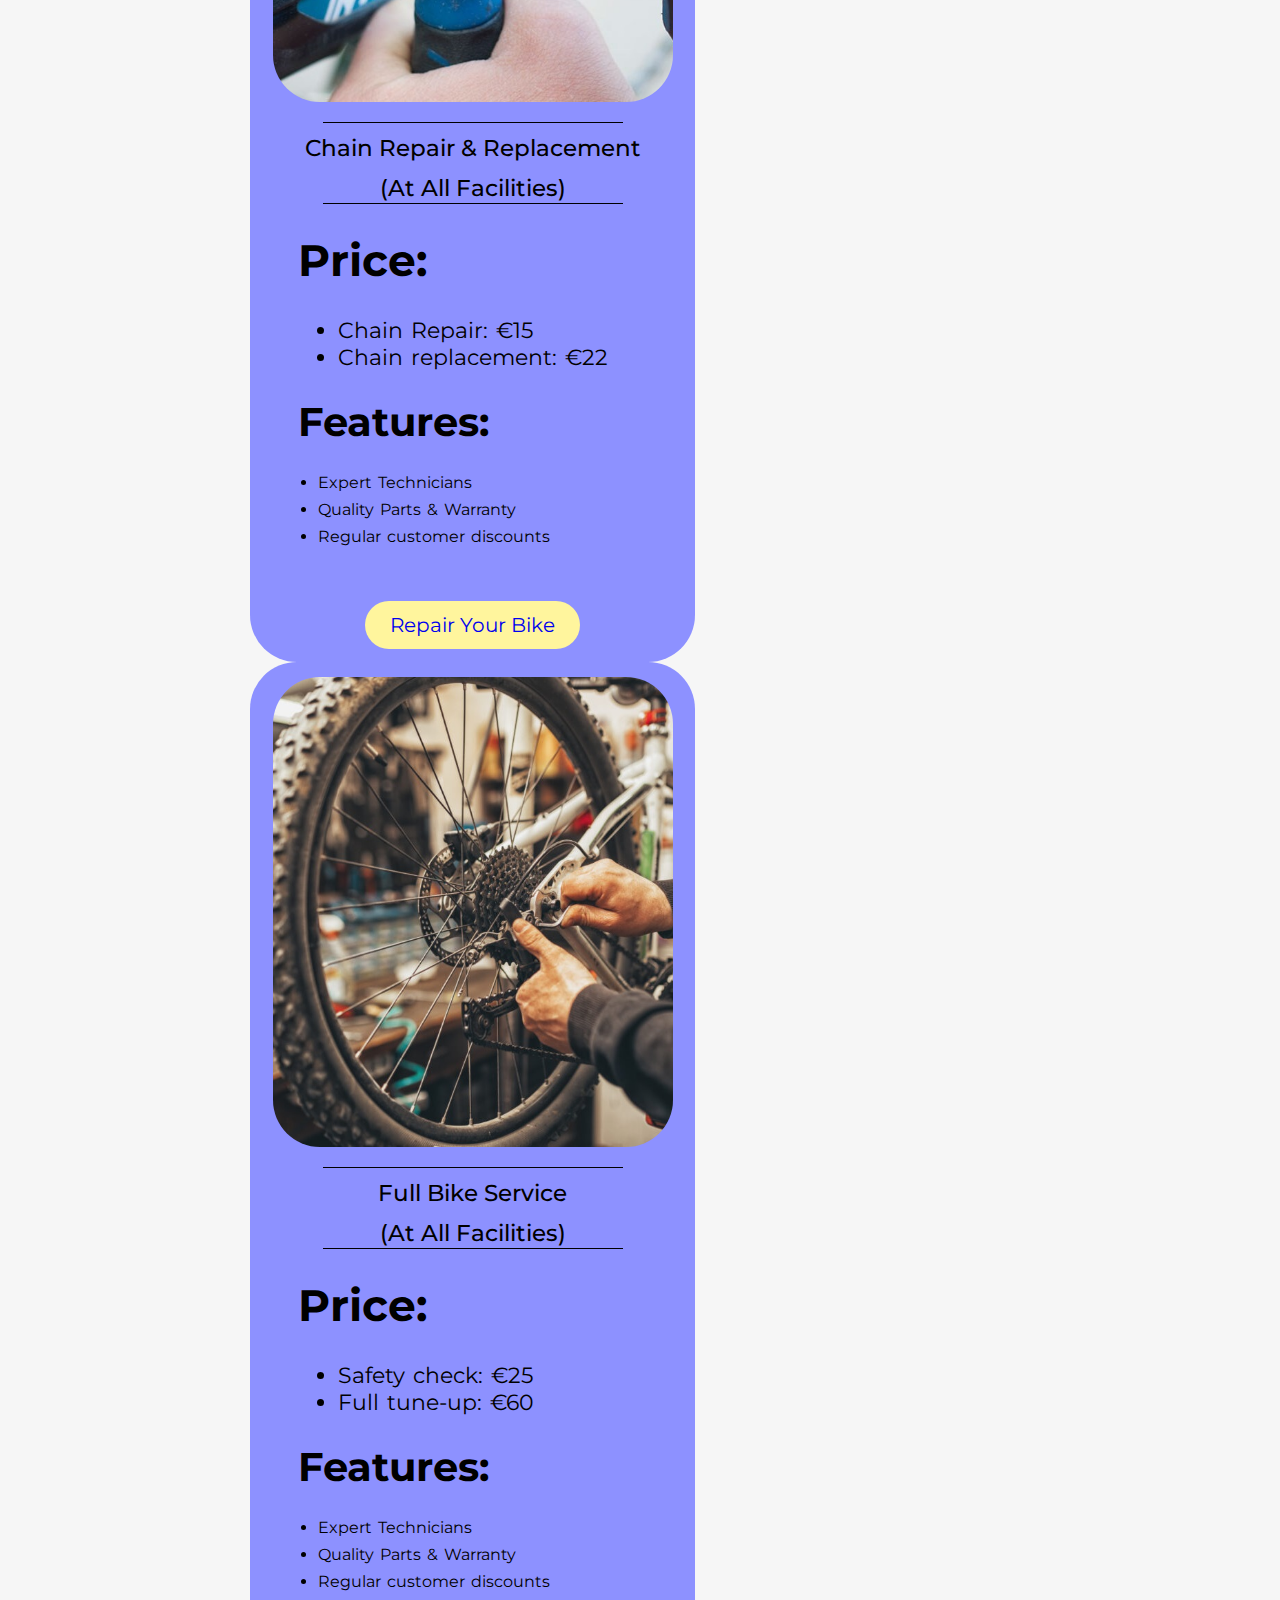
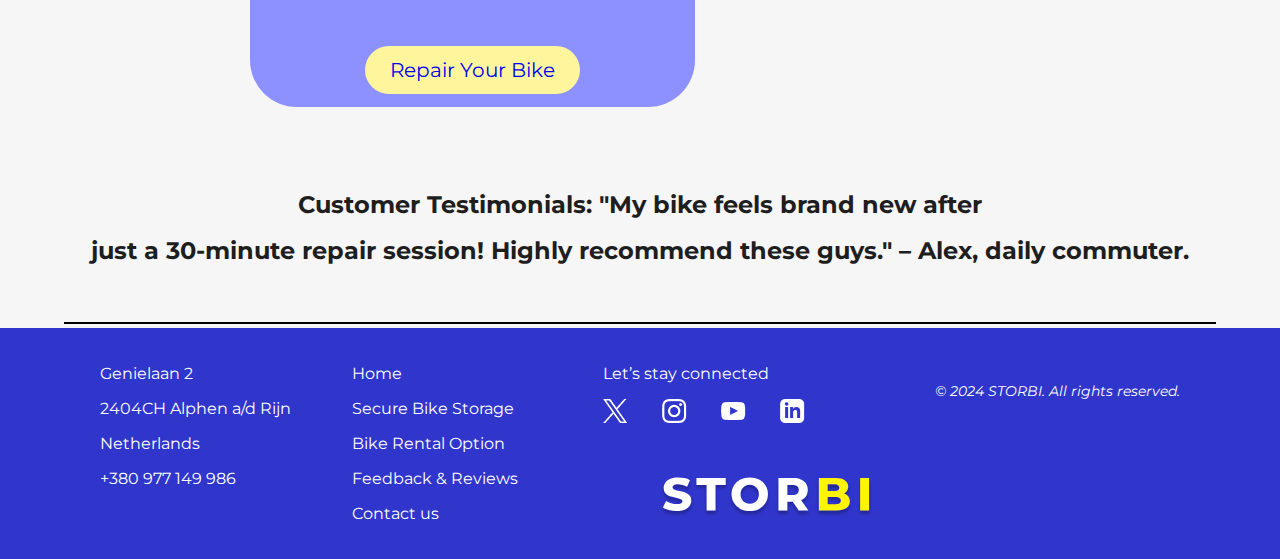
<file: repair.html>
<!DOCTYPE html>
<html lang="en">
<head>
    <meta charset="UTF-8">
    <meta name="viewport" content="width=device-width, initial-scale=1.0">
    <meta name="author" content="Zakhar Dziublyk">
    <title>Repair Service</title>

    <link rel="icon" href="img/Logo.svg" type="image/x-icon">

    <link rel="preconnect" href="https://fonts.googleapis.com">
    <link rel="preconnect" href="https://fonts.gstatic.com" crossorigin>
    <link href="https://fonts.googleapis.com/css2?family=Montserrat:ital,wght@0,100..900;1,100..900&display=swap" rel="stylesheet">

    <link rel="stylesheet" href="css/repair.css">
</head>
<body>
    <header>
        <nav class="navbar">
            
            <img src="img/Logo.svg" alt="Logo" class="logo" title="STORBI Logo" width="302" height="102">


            <ul class="nav-links">
                <li class="hamburg-item"><a href="storage.html" class="nav-link">Secure Storage</a></li>
                <li class="hamburg-item"><a href="repair.html" class="nav-link">Repair Service</a></li>
                <li class="hamburg-item"><a href="rental.html" class="nav-link">Rental Options</a></li>
                <li class="hamburg-item"><a href="feedback.html" class="nav-link">Feedback & Reviews</a></li>
                <li class="hamburg-item"><a href="contact.html" class="nav-link">Contact</a></li>
            </ul>

            <aside class="hamburger">
                <span class="bar"></span>
                <span class="bar"></span>
                <span class="bar"></span>
            </aside>
        </nav>
    </header>

    <main>

        <svg class="horizontal-line"></svg>
            
        <h1>
            Fast, Reliable Bike Repairs
        </h1>

        <svg class="line"></svg>

        <h2 class="main-text">
            <span class="new-line">Got a flat tire? Brakes acting up? No problem!</span>
            <span class="new-line">Our professional bike mechanics are ready to get your bike back in top shape.</span>
            <span class="new-line">Whether you need a simple tune-up or a full repair, we’ve got the tools and expertise to handle it.</span>
        </h2>
        
        <section class="frame-container">
            <section class="frame">
                <img src="img/tire-repair-photo.jpg" alt="Tire Repair & Replacement photo" class="frame-image" title="Tire Repair photo">
                <svg class="frame-line"></svg>
                <h1 class="title">Tire Repair & Replacement <span class="new-line">(At All Facilities)</span></h1>
                <svg class="frame-line"></svg>
                
                <section class="details">
                    <h1>Price:</h1>
                        <ul>
                            <li>Tire Patching:  €10</li>
                            <li>Full replacement: €18</li>
                        </ul>
        
                    <section class="features">
                        <h1>Features:</h1>
                        <ul>
                            <li>Expert Technicians</li>
                            <li>Quality Parts & Warranty</li>
                            <li>Regular customer discounts</li>
                        </ul>
                    </section>
                </section>
        
                <a href="contact.html" class="frame-button">Repair Your Bike</a>
            </section>

            <section class="frame">
                <img src="img/brake-repair-photo.png" alt="Brake Adjustment & Repair photo" class="frame-image" title="Brake Repair photo">
                <svg class="frame-line"></svg>
                <h1 class="title">Brake Adjustment & Repair <span class="new-line">(At All Facilities)</span></h1>
                <svg class="frame-line"></svg>
                
                <section class="details">
                    <h1>Price:</h1>
                        <ul>
                            <li>Pad replacement: €15</li>
                            <li>Full tuning: €20</li>
                        </ul>
        
                    <section class="features">
                        <h1>Features:</h1>
                        <ul>
                            <li>Expert Technicians</li>
                            <li>Quality Parts & Warranty</li>
                            <li>Regular customer discounts</li>
                        </ul>
                    </section>
                </section>
        
                <a href="contact.html" class="frame-button">Repair Your Bike</a>
            </section>
        </section>

        <section class="frame-container">
            <section class="frame">
                <img src="img/chain-pepair-photo.jpg" alt="Chain Repair & Replacement photo" class="frame-image" title="Chain Repair photo">
                <svg class="frame-line"></svg>
                <h1 class="title">Chain Repair & Replacement <span class="new-line">(At All Facilities)</span></h1>
                <svg class="frame-line"></svg>
                
                <section class="details">
                    <h1>Price:</h1>
                        <ul>
                            <li>Chain Repair: €15</li>
                            <li>Chain replacement: €22</li>
                        </ul>
        
                    <section class="features">
                        <h1>Features:</h1>
                        <ul>
                            <li>Expert Technicians</li>
                            <li>Quality Parts & Warranty</li>
                            <li>Regular customer discounts</li>
                        </ul>
                    </section>
                </section>
        
                <a href="contact.html" class="frame-button">Repair Your Bike</a>
            </section>

            <section class="frame">
                <img src="img/bike-repair-photo.jpeg" alt="Full Bike Service photo" class="frame-image" title="Bike Repair photo">
                <svg class="frame-line"></svg>
                <h1 class="title">Full Bike Service <span class="new-line">(At All Facilities)</span></h1>
                <svg class="frame-line"></svg>
                
                <section class="details">
                    <h1>Price:</h1>
                        <ul>
                            <li>Safety check: €25</li>
                            <li>Full tune-up: €60</li>
                        </ul>
        
                    <section class="features">
                        <h1>Features:</h1>
                        <ul>
                            <li>Expert Technicians</li>
                            <li>Quality Parts & Warranty</li>
                            <li>Regular customer discounts</li>
                        </ul>
                    </section>
                </section>
        
                <a href="contact.html" class="frame-button">Repair Your Bike</a>
            </section>
        </section>

        <h2 class="main-text">
            Customer Testimonials: "My bike feels brand new after
            <span class="new-line">just a 30-minute repair session! Highly recommend these guys."
            – Alex, daily commuter.</span>
        </h2>

        <svg class="horizontal-line"></svg>
    </main>

    <footer>
        <section class="contact-info">
            <p>Genielaan 2</p>
            <p>2404CH Alphen a/d Rijn</p>
            <p>Netherlands</p>
            <p>+380 977 149 986</p>
        </section>
    
        <section class="services">
            <a href="index.html"><p>Home</p></a>
            <a href="storage.html"><p>Secure Bike Storage</p></a>
            <a href="rental.html"><p>Bike Rental Option</p></a>
            <a href="feedback.html"><p>Feedback & Reviews</p></a>
            <a href="contact.html"><p>Contact us</p></a>
        </section>
    
        <section class="social-media">
            <p>Let’s stay connected</p>
            <section class="icons">
                <a href="#"><img src="img/IconX.png" alt="X" title="Follow us on X"></a>
                <a href="#"><img src="img/Logo_Instagram.png" alt="Instagram" title="Follow us on Instagram"></a>
                <a href="#"><img src="img/Logo_YouTube.png" alt="YouTube" title="Follow us on YouTube"></a>
                <a href="#"><img src="img/LinkedIn.png" alt="LinkedIn" title="Follow us on LinkedIn"></a>
            </section>
            
            <a href="index.html" class="footer-logo">
                <img src="img/Logo.svg" alt="Logo" class="logo" title="STORBI Logo">
            </a>
        </section>
            
        <section class="copyright">
            <p>&copy; 2024 STORBI. All rights reserved.</p>
        </section>
    </footer>
</body>
</html>
</file>
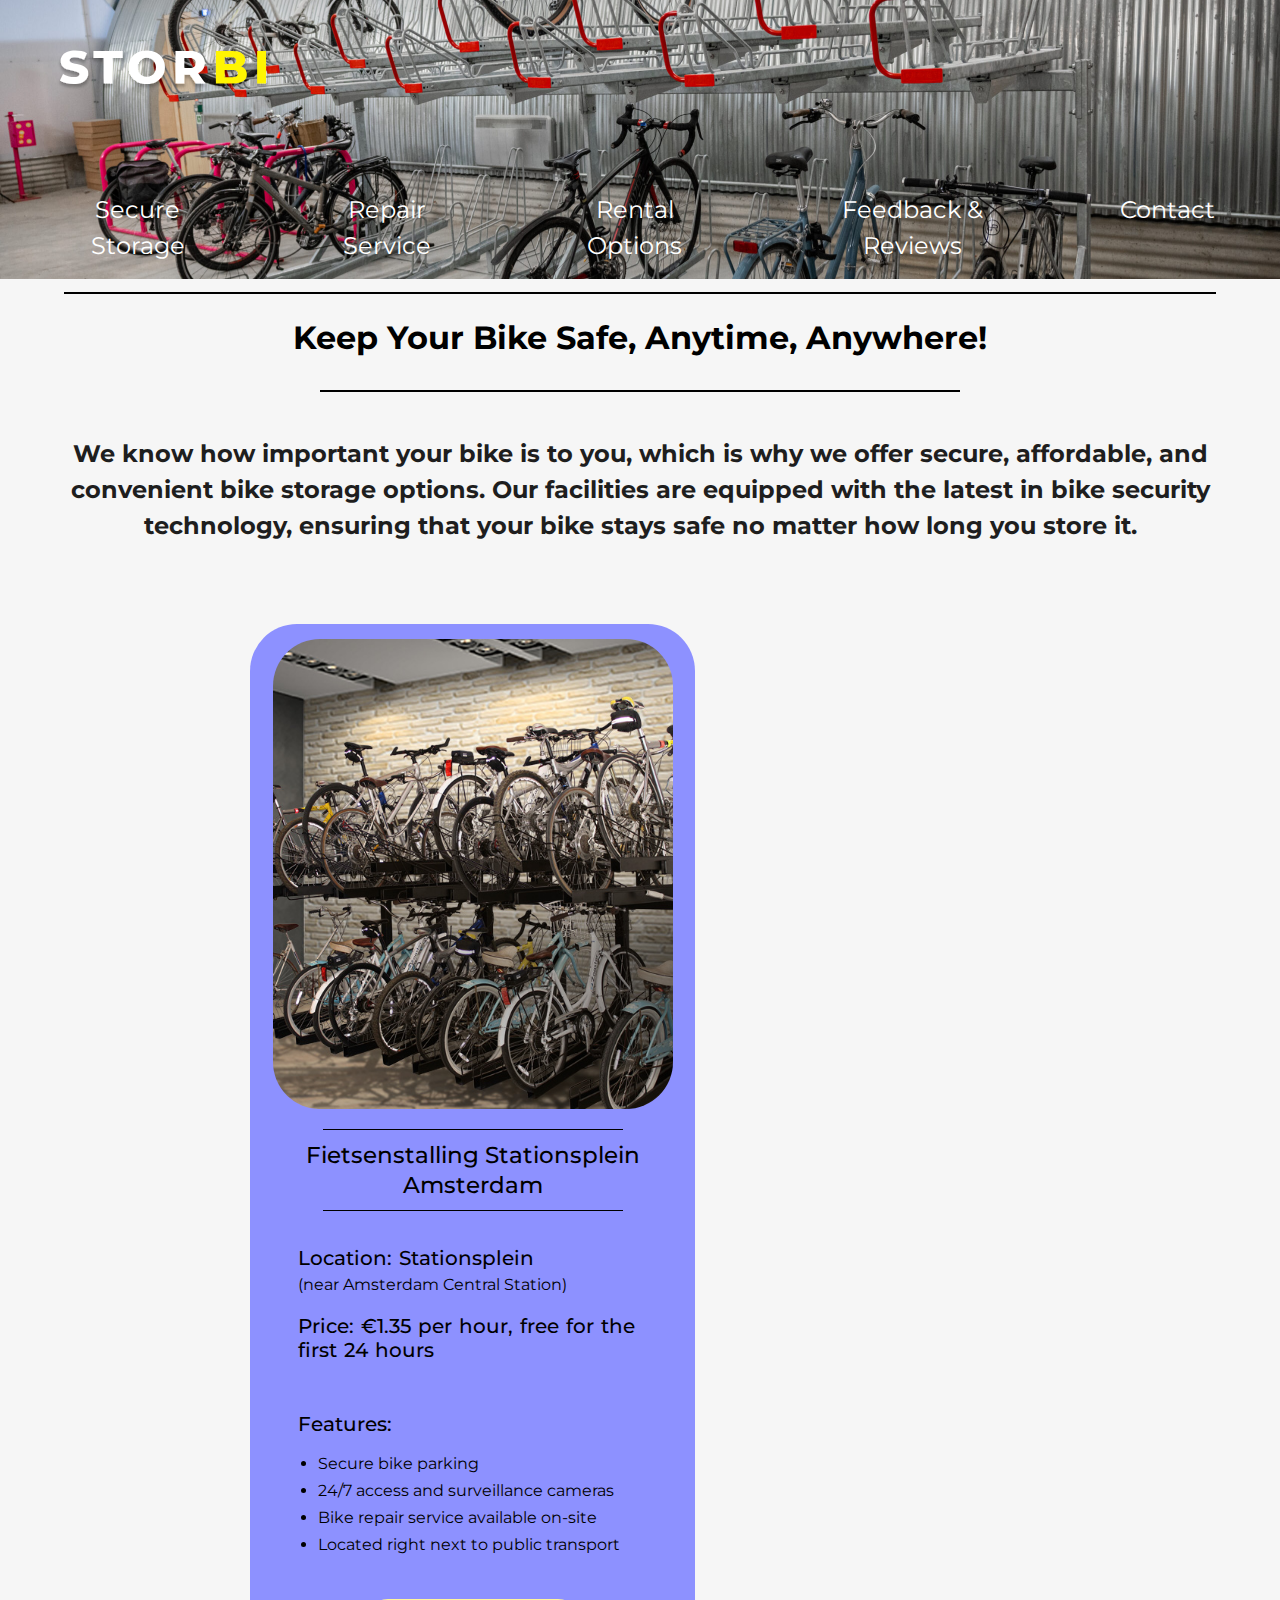
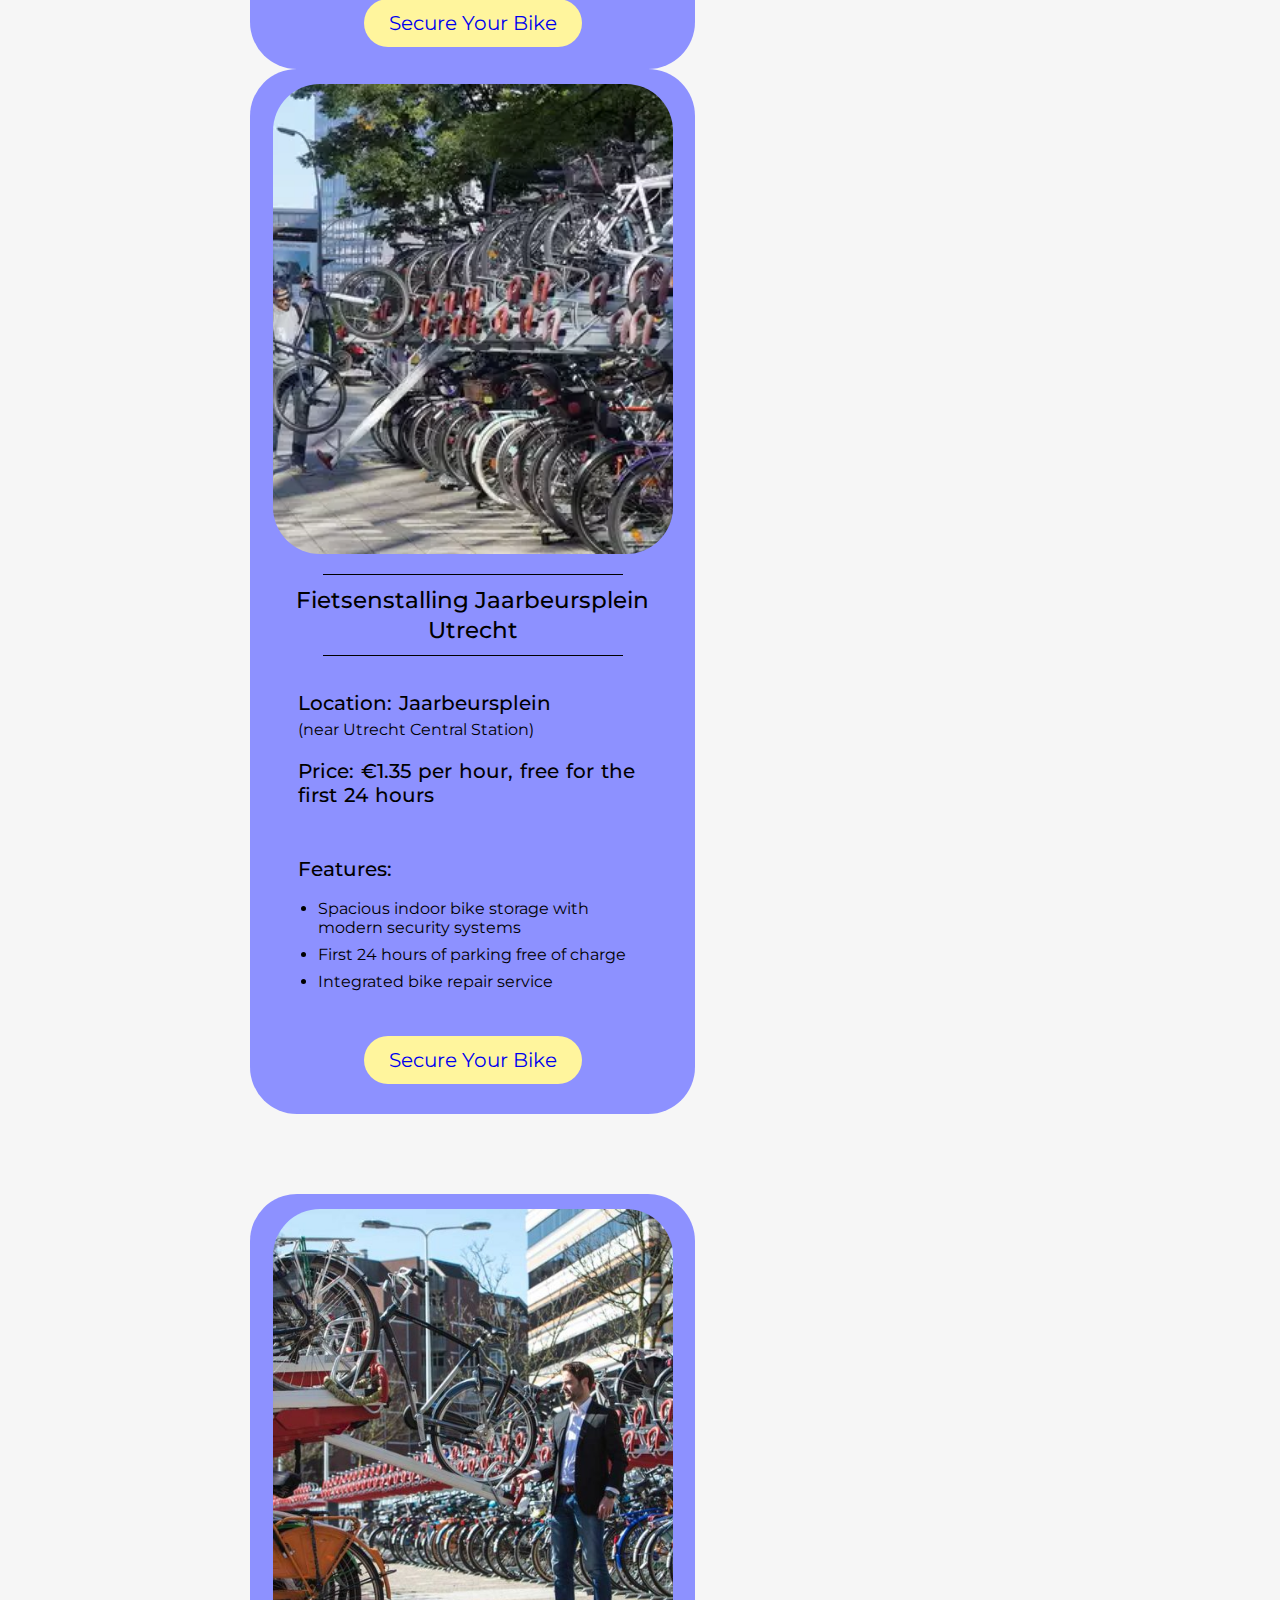
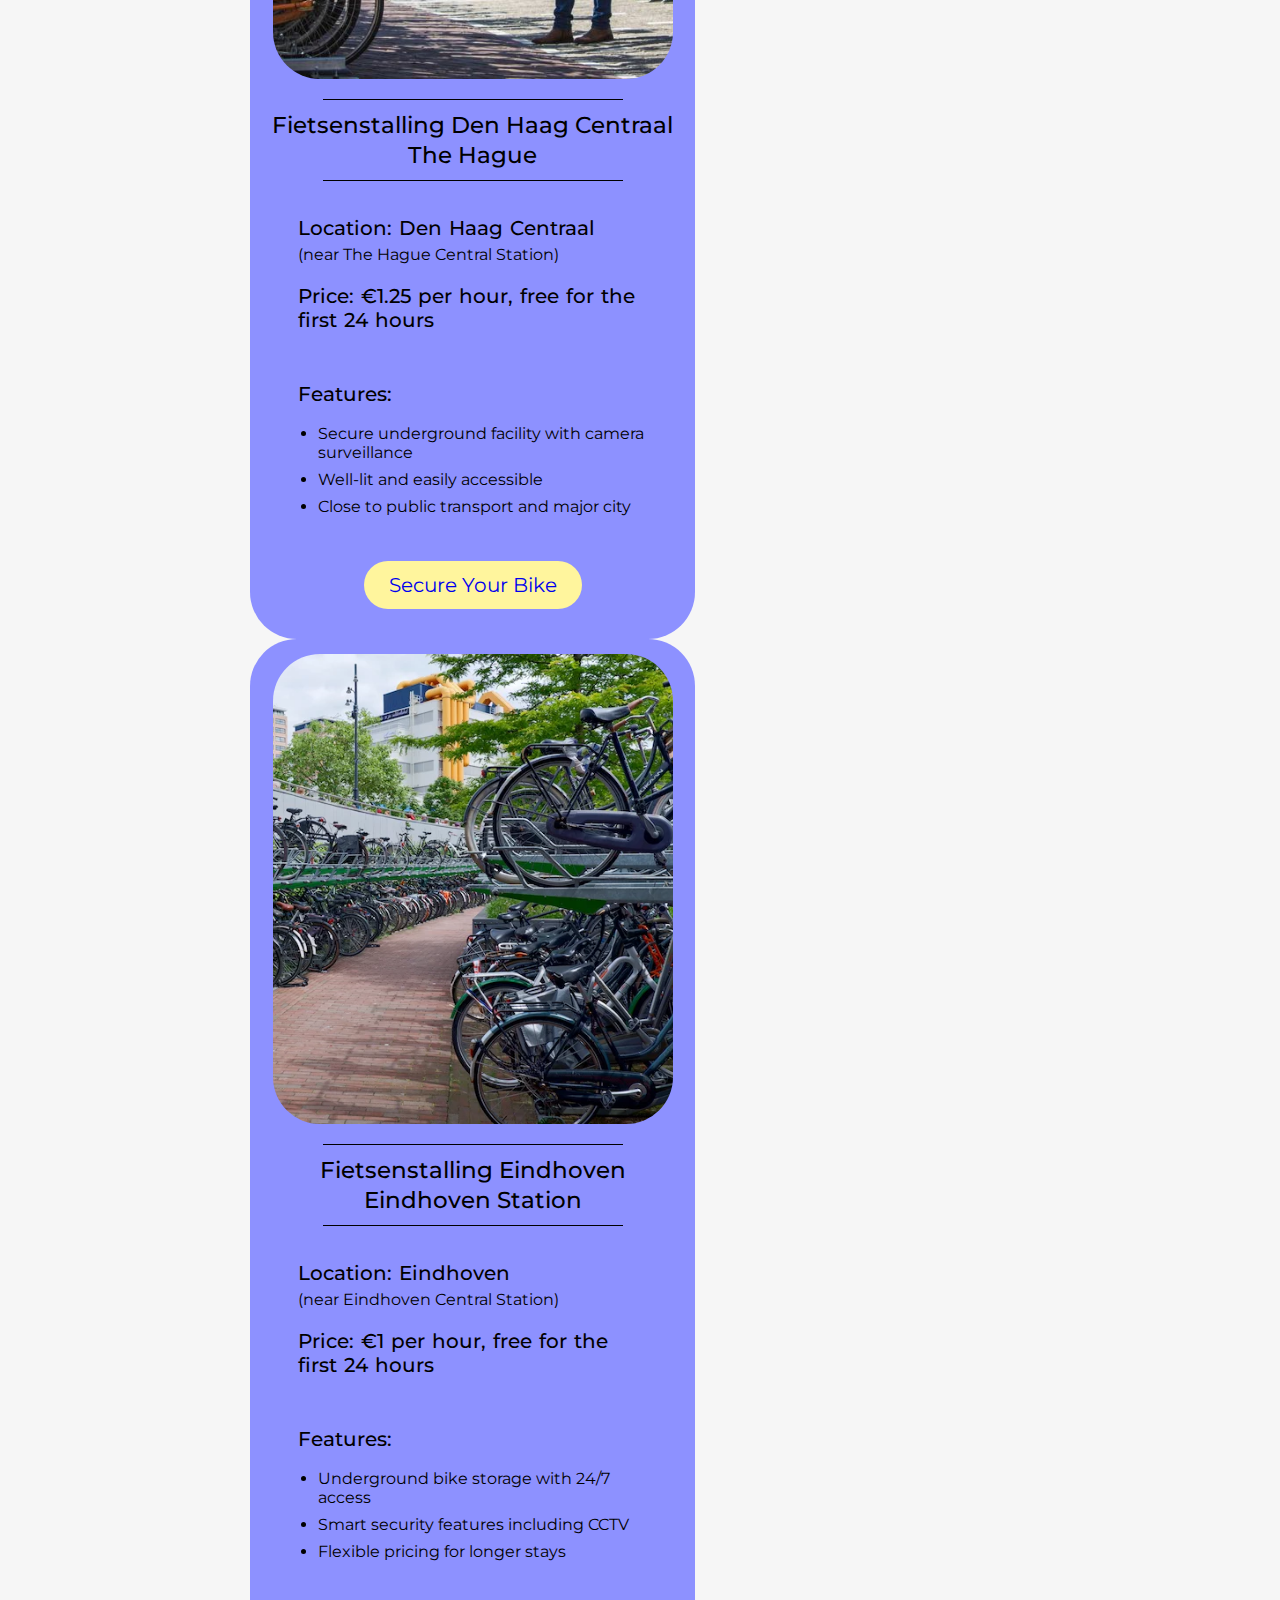
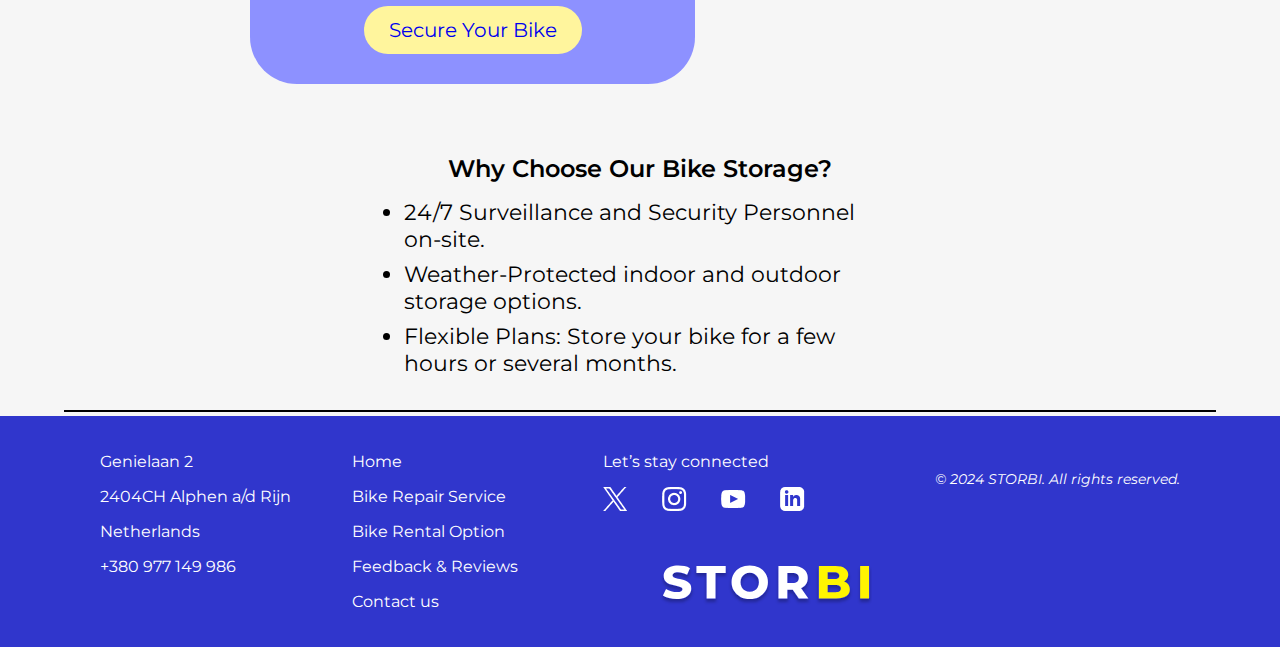
<file: storage.html>
<!DOCTYPE html>
<html lang="en">
<head>
    <meta charset="UTF-8">
    <meta name="viewport" content="width=device-width, initial-scale=1.0">
    <meta name="author" content="Zakhar Dziublyk">
    <title>Secure Storage</title>

    <link rel="icon" href="img/Logo.svg" type="image/x-icon">

    <link rel="preconnect" href="https://fonts.googleapis.com">
    <link rel="preconnect" href="https://fonts.gstatic.com" crossorigin>
    <link href="https://fonts.googleapis.com/css2?family=Montserrat:ital,wght@0,100..900;1,100..900&display=swap" rel="stylesheet">

    <link rel="stylesheet" href="css/storage.css">
</head>
<body>
    <header>
        <nav class="navbar">
            
            <img src="img/Logo.svg" alt="Logo" class="logo" title="STORBI Logo" width="302" height="102">

            <ul class="nav-links">
                <li class="hamburg-item"><a href="storage.html" class="nav-link">Secure Storage</a></li>
                <li class="hamburg-item"><a href="repair.html" class="nav-link">Repair Service</a></li>
                <li class="hamburg-item"><a href="rental.html" class="nav-link">Rental Options</a></li>
                <li class="hamburg-item"><a href="feedback.html" class="nav-link">Feedback & Reviews</a></li>
                <li class="hamburg-item"><a href="contact.html" class="nav-link">Contact</a></li>
            </ul>

            <aside class="hamburger">
                <span class="bar"></span>
                <span class="bar"></span>
                <span class="bar"></span>
            </aside>
        </nav>
    </header>

    <main>

        <svg class="horizontal-line"></svg>
    
        <h1>
            Keep Your Bike Safe, Anytime, Anywhere!
        </h1>
    
        <svg class="line"></svg>
    
        <h2 class="main-text">
            We know how important your bike is to you, which is why we offer secure, affordable, and convenient bike storage options. Our facilities are equipped with the latest in bike security technology, ensuring that your bike stays safe no matter how long you store it.
        </h2>
    
        <section class="frame-container">
            <section class="frame">
                <img src="img/bike-storage1.jpg" alt="Fietsenstalling Stationsplein Amsterdam photo" class="frame-image" title="Bike Storage Amsterdam">
                <svg class="frame-line"></svg>
                <h1 class="title">Fietsenstalling Stationsplein Amsterdam</h1>
                <svg class="frame-line"></svg>
    
                <section class="details">
                    <p class="frame-main-text">Location: Stationsplein</p>
                    <p class="near-location">(near Amsterdam Central Station)</p>
                    <p class="frame-main-text">Price: €1.35 per hour, free for the first 24 hours</p>
    
                    <section class="features">
                        <h3>Features:</h3>
                        <ul>
                            <li>Secure bike parking</li>
                            <li>24/7 access and surveillance cameras</li>
                            <li>Bike repair service available on-site</li>
                            <li>Located right next to public transport</li>
                        </ul>
                    </section>
                </section>
    
                <a href="contact.html" class="frame-button">Secure Your Bike</a>
            </section>
    
            <section class="frame">
                <img src="img/bike-storage3.png" alt="Fietsenstalling Jaarbeursplein Utrecht photo" class="frame-image" title="Bike Storage Utrecht">
                <svg class="frame-line"></svg>
                <h1 class="title">Fietsenstalling Jaarbeursplein Utrecht</h1>
    
                <svg class="frame-line"></svg>
    
                <section class="details">
                    <p class="frame-main-text">Location: Jaarbeursplein</p>
                    <p class="near-location">(near Utrecht Central Station)</p>
                    <p class="frame-main-text">Price: €1.35 per hour, free for the first 24 hours</p>
    
                    <section class="features">
                        <h3>Features:</h3>
                        <ul>
                            <li>Spacious indoor bike storage with modern security systems</li>
                            <li>First 24 hours of parking free of charge</li>
                            <li>Integrated bike repair service</li>
                        </ul>
                    </section>
                </section>
    
                <a href="contact.html" class="frame-button">Secure Your Bike</a>
            </section>
        </section>
    
        <section class="frame-container">
            <section class="frame">
                <img src="img/Easylift_Premium-cyclepods-2-560x560.jpg" alt="Fietsenstalling Den Haag Centraal photo" class="frame-image" title="Bike Storage Den Haag">
                <svg class="frame-line"></svg>
                <h1 class="title">Fietsenstalling Den Haag Centraal The Hague</h1>
                <svg class="frame-line"></svg>
    
                <section class="details">
                    <p class="frame-main-text">Location: Den Haag Centraal</p>
                    <p class="near-location">(near The Hague Central Station)</p>
                    <p class="frame-main-text">Price: €1.25 per hour, free for the first 24 hours</p>
    
                    <section class="features">
                        <h3>Features:</h3>
                        <ul>
                            <li>Secure underground facility with camera surveillance</li>
                            <li>Well-lit and easily accessible</li>
                            <li>Close to public transport and major city</li>
                        </ul>
                    </section>
                </section>
    
                <a href="contact.html" class="frame-button">Secure Your Bike</a>
            </section>
    
            <section class="frame">
                <img src="img/bike-storage4.png" alt="Fietsenstalling Eindhoven photo" class="frame-image" title="Bike Storage Eindhoven">
                <svg class="frame-line"></svg>
                <h1 class="title">Fietsenstalling Eindhoven Eindhoven Station</h1>
                <svg class="frame-line"></svg>
    
                <section class="details">
                    <p class="frame-main-text">Location: Eindhoven</p>
                    <p class="near-location">(near Eindhoven Central Station)</p>
                    <p class="frame-main-text">Price: €1 per hour, free for the first 24 hours</p>
    
                    <section class="features">
                        <h3>Features:</h3>
                        <ul>
                            <li>Underground bike storage with 24/7 access</li>
                            <li>Smart security features including CCTV</li>
                            <li>Flexible pricing for longer stays</li>
                        </ul>
                    </section>
                </section>
    
                <a href="contact.html" class="frame-button">Secure Your Bike</a>
            </section>
        </section>
    
        <section class="foot-text">
            <h2>Why Choose Our Bike Storage?</h2>
            <ul>
                <li>24/7 Surveillance and Security Personnel on-site.</li>
                <li>Weather-Protected indoor and outdoor storage options.</li>
                <li>Flexible Plans: Store your bike for a few hours or several months.</li>
            </ul>
        </section>

        <svg class="horizontal-line"></svg>
    </main>
    

    <footer>
        <section class="contact-info">
            <p>Genielaan 2</p>
            <p>2404CH Alphen a/d Rijn</p>
            <p>Netherlands</p>
            <p>+380 977 149 986</p>
        </section>
    
        <section class="services">
            <a href="index.html"><p>Home</p></a>
            <a href="repair.html"><p>Bike Repair Service</p></a>
            <a href="rental.html"><p>Bike Rental Option</p></a>
            <a href="feedback.html"><p>Feedback & Reviews</p></a>
            <a href="contact.html"><p>Contact us</p></a>
        </section>
    
        <section class="social-media">
            <p>Let’s stay connected</p>
            <section class="icons">
                <a href="#"><img src="img/IconX.png" alt="X" title="Follow us on X"></a>
                <a href="#"><img src="img/Logo_Instagram.png" alt="Instagram" title="Follow us on Instagram"></a>
                <a href="#"><img src="img/Logo_YouTube.png" alt="YouTube" title="Follow us on YouTube"></a>
                <a href="#"><img src="img/LinkedIn.png" alt="LinkedIn" title="Follow us on LinkedIn"></a>
            </section>
            
            <a href="index.html" class="footer-logo">
                <img src="img/Logo.svg" alt="Logo" class="logo" title="STORBI Logo">
            </a>
        </section>
            
        <section class="copyright">
            <p>&copy; 2024 STORBI. All rights reserved.</p>
        </section>
    </footer>
</body>
</html>
</file>
<file: css/style.css>
body {
    margin: 0;
    font-family: 'Montserrat', sans-serif;
    background-color: #f6f6f6;
}/* Main Style*/

.cookies-message {
    position: fixed; 
    bottom: 20px; 
    left: 50%; 
    transform: translateX(-50%); /* Adjusts for centering */
    background-color: #333; 
    color: #fff; 
    padding: 15px 20px; 
    border-radius: 20px; 
    display: flex; 
    align-items: center; 
    font-size: 24px;
    text-transform: uppercase;
    z-index: 9999;
}

.close-button {
    background: none; 
    color: #fff; 
    border: none; 
    cursor: pointer; 
    font-weight: bold; 
    margin-left: 10px; 
    font-size: 18px;
}

.close-button:hover{
    text-decoration: underline; 
}

header {
    position: relative;
    width: 100%;
    background-color: blue;
    background-image: url(../img/bike-homeback.png);
    background-size: cover;
    background-position: center;
}

.logo {
    display: flex;
    width: 302px;
    height: 102px;
    flex-direction: column;
    justify-content: center;
    align-items: center;
    gap: 400px;
    flex-shrink: 0;
    padding: 12.35px;
}

.navbar{
    overflow: hidden;
    font-size: 24px;
    font-style: normal;
    line-height: 150%;
    justify-content: space-between;
}

.nav-links {
    display: flex;
    list-style-type: none;
    margin: 0;
    padding: 0;
    justify-content: space-between;
    gap: 80px;
    padding: 50px;
    padding-bottom: 0%;
}

.nav-links li {
    margin: 0;
}

.navbar a {
    display: inline-block;
    color: white;
    text-decoration: none;
    padding: 15px;
    text-align: center;
    font-size: 24px;
}

.navbar a:hover{
    border-radius: 47px;
    background: rgba(217, 217, 217, 0.40);
    transition: background-color 0.3s;
}

.hamburger{
    display: none;
    cursor: pointer;
  }

.bar{
    display: block;
    width: 25px;
    height: 3px;
    margin: 5px;
    background-color: #fff;
    border-radius: 47px; 
}

.main{
    text-align: center;
    padding: 0;
}

.horizontal-line {
    width: 90%;
    height: 2px;
    background-color: black;
    margin: 0;
}

.main-text {
    margin-top: 40px;
    font-size: 24px;
    line-height: 1.5;
    margin-bottom: 40px;
    color: #1E1E1E;
    letter-spacing: normal;
    text-indent: 2px;
    word-spacing: 2px;
}

article {
    padding: 20px;
}

.aside-text {
    background-color: #ffffff;
    border-left: 4px solid #333;
    padding: 10px;
    margin: 20px 0;
    font-size: 0.9em;
    word-spacing: 2px;
    letter-spacing: normal;
}

aside h3 {
    font-size: 20px;
    color: #000000;
}

aside p{
    font-size: 18px;
}

.all-frames {
    background-color: #8a92f7;
    border-radius: 47px;
    padding: 5px 9px 5px;
    width: 75%;
    margin: 0 auto;
    box-shadow: 0px 4px 20px rgba(0, 0, 0, 0.1);
    margin-bottom: 95px;
}

.frame {
    display: flex;
    align-items: center;
}

.wrapper {
    display: flex;
    flex-direction: column;
    margin-left: 100px;
    font-size: 24px;
    font-weight: 500;
    letter-spacing: normal;
    word-spacing: 2px;
}

.new-line {
    display: block;
    margin-top: 10px; 
}

.sec-stor-homepicture {
    width: 326px;
    height: 295px;
    border-radius: 47px;
    object-fit: cover;
}

.wrapper p {
    font-size: 22px;
    color: rgb(0, 0, 0);
    line-height: 1.5;
    margin-top: 50px;
    margin-bottom: 60px;
    text-align: left; 
}

.frame-button {
    background-color: #fff59d;
    color: rgb(0, 0, 0);
    padding: 12px 25px;
    border: none;
    border-radius: 25px;
    cursor: pointer;
    font-size: 20px;
    transition: background-color 0.3s;
    align-self: center; 
    text-decoration: none;
}

.frame-button:hover {
    background-color: #ffeb3b;
}

footer {
    position: relative;
    display: flex;
    justify-content: space-between;
    background-color: #3036CC;
    padding: 20px 100px;
    color: white;
}

.contact-info, .services, .social-media {
    float: inline-start;
    flex: 1;
    flex-direction: column; 
    justify-content: center;
    align-items: center; 
    text-align: left;
}

footer > .services a {
    color: #ffffff;
    text-decoration: none;
    margin-bottom: 10px;
    display: block;
}

.services a:hover {
    text-decoration: underline; 
}

.services:visited {
    color: #8e44ad; 
}

.social-media a{
    margin-right: 30px;
}

.social-media a:hover{
    box-shadow: #ffdd00 1px 1px 50px 20px;
}

.footer-logo{
    display: flex;
    width: 302px;
    height: 102px;
}

.copyright {
    text-align: center;
    padding-top: 20px;
    color: #ffffff;
    font-size: 14px;
    font-style: italic;
}

/* Mobile optimization */
@media (max-width: 768px) {
    header {
        background-image: url(../img/premium_photo-1671100502325-8870ff9ba5c9_\(1\)-transformed.png);
        background-size: cover;
    }

    .logo {
        width: 40%;
        margin-bottom: 20px;
    }

    .navbar{
        justify-content: space-between;
        display: flex;
    }

    .hamburger{
        display: block;
        margin-right: 50px;
        margin-top: 50px;
        height: 25px;
    }
    
    .hamburger.active .bar:nth-child(2){
        opacity: 0;
    }

    .hamburger.active .bar:nth-child(1){
        transform: translate(8px) rotate(45deg);
    }
      
    .hamburger.active .bar:nth-child(3){
        transform: translate(-8px) rotate(-45deg);
    }
    
    .nav-links{
        position: fixed;
        left: -130%;
        top: 150px;
        gap: 0;
        flex-direction: column;
        background-color:#3036CC;
        width: 100%;
        text-align: center;
        transition: 0.3s;
    }
    
    .hamburg-item{
        margin: 16px 0;
    }
      
    .nav-links.active{
        margin-top: 20px;
        left: 0;
    }
      
    .nav-links{
        margin: 0;
      }

    .main-text {
        font-size: 18px;
    }

    .all-frames {
        width: 90%;
        border-radius: 15px;
    }

    .frame {
        flex-direction: column;
        text-align: center;
    }

    .sec-stor-homepicture {
        width: 100%;
        margin-bottom: 20px;
        border-radius: 15px;
    }

    .wrapper {
        margin-left: 0;
        text-align: center;
    }

    .wrapper p {
        font-size: 10px; 
        margin-top: 40px; 
        margin-bottom: 30px; 
        text-align: center; 
    }

    footer {
        flex-direction: column;
        align-items: center;
        text-align: center;
    }

    .contact-info, .services, .social-media {
        margin-bottom: 20px;
        text-align: center;
    }
}
</file>
<file: css/contact.css>
body {
    margin: 0;
    font-family: 'Montserrat', sans-serif;
    background-color: #f6f6f6;
}

header {
    width: 100%;
    background-color: blue;
    background-image: url(../img/contact-homepicture.png);
    background-size: cover;
    background-position: center;
}

.logo {
    display: flex;
    width: 302px;
    height: 102px;
    flex-direction: column;
    justify-content: center;
    align-items: center;
    gap: 400px;
    flex-shrink: 0;
    padding: 12.35px;
}

.navbar{
    overflow: hidden;
    font-size: 24px;
    font-style: normal;
    line-height: 150%;
    justify-content: space-between;
}

.nav-links {
    display: flex;
    list-style-type: none;
    margin: 0;
    padding: 0;
    justify-content: space-between;
    gap: 80px;
    padding: 50px;
    padding-bottom: 0%;
}

.nav-links li {
    margin: 0;
}

.navbar a {
    display: inline-block;
    color: white;
    text-decoration: none;
    padding: 15px;
    text-align: center;
    font-size: 24px;
}

.navbar a:hover{
    border-radius: 47px;
    background: rgba(217, 217, 217, 0.40);
    transition: background-color 0.3s;
}

.hamburger{
    display: none;
    cursor: pointer;
  }

.bar{
    display: block;
    width: 25px;
    height: 3px;
    margin: 5px;
    background-color: #fff;
    border-radius: 47px; 
}

.logo-button:hover {
    background: none;
    transition: none;
}

main{
    text-align: center;
    align-items: center;
    padding: 0;
}

.horizontal-line {
    width: 90%;
    height: 2px;
    background-color: black;
    margin: 0;
}

.line{
    width: 50%;
    height: 2px;
    background-color: black;
    margin: 0;
}

.main-text {
    margin-top: 40px;
    font-size: 24px;
    line-height: 1.5;
    margin-bottom: 40px;
    color: #1E1E1E;
}

.main-text::first-letter {
    font-size: 2rem;;
    font-weight: bold; 
}


.new-line {
    display: block;
    margin-top: 10px; 
}

.container {
    width: 75%;
    text-align: center;
    padding: 30px;
    margin: 20px auto;
}

.contact-form {
    background-color: #8D91FF;
    padding: 3%;
    border-radius: 47px;
}

.contact-form input[type="text"],
.contact-form input[type="email"],
.contact-form input[type="tel"],
.contact-form textarea {
    width: 90%;
    padding: 10px;
    margin-bottom: 30px;
    border-radius: 20px;
    border: none;
    font-size: 20px;
    letter-spacing: normal;
    word-spacing: 2px;
    border-color: #000000;
    border-style: solid;
    border-width: 2px;
}

.radio-group {
    display: flex;
    justify-content: space-around;
    margin-bottom: 30px;
    font-size: 20px;
    color: #fff;
}

.contact-form label {
    color: #fff;
}

.contact-form input[type="radio"] {
    margin-right: 10px;
}

.contact-form textarea {
    resize: vertical;
    height: 80px;
}

.contact-form input[type="submit"] {
    width: 50%;
    padding: 12px 25px;
    background-color: #fff59d;
    border: none;
    font-size: 20px;
    transition: background-color 0.3s;
    border-radius: 25px;
    cursor: pointer;
}

.contact-form input[type="submit"]:hover {
    background-color: #ffeb3b;
}

footer {
    display: flex;
    justify-content: space-between;
    background-color: #3036CC;
    padding: 20px 100px;
    color: white;
}

.contact-info, .services, .social-media {
    flex: 1;
    flex-direction: column; 
    justify-content: center;
    align-items: center; 
    text-align: left;
}

.services a {
    color: #ffffff;
    text-decoration: none;
    margin-bottom: 10px;
    display: block;
}

.services a:hover {
    text-decoration: underline; 
}

.services:visited {
    color: #8e44ad; 
}

.social-media a{
    margin-right: 30px;
}

.icons a:hover{
    box-shadow: #ffdd00 1px 1px 50px 20px;
}

.footer-logo{
    display: flex;
    width: 302px;
    height: 102px;
}

.copyright {
    text-align: center;
    padding-top: 20px;
    color: #ffffff;
    font-size: 14px;
    font-style: italic;
}

@media (max-width: 768px) {
    header {
        background-image: url(../img/contact-homepicture.png);
        background-size: cover;
    }

    .logo {
        width: 40%;
        margin-bottom: 20px;
    }

    .navbar{
        justify-content: space-between;
        display: flex;
    }

    .hamburger{
        display: block;
        margin-right: 50px;
        margin-top: 50px;
        height: 25px;
    }
    
    .hamburger.active .bar:nth-child(2){
        opacity: 0;
    }

    .hamburger.active .bar:nth-child(1){
        transform: translate(8px) rotate(45deg);
    }
      
    .hamburger.active .bar:nth-child(3){
        transform: translate(-8px) rotate(-45deg);
    }
    
    .nav-links{
        position: fixed;
        left: -130%;
        top: 150px;
        gap: 0;
        flex-direction: column;
        background-color:#3036CC;
        width: 100%;
        text-align: center;
        transition: 0.3s;
    }
    
    .hamburg-item{
        margin: 16px 0;
    }
      
    .nav-links.active{
        margin-top: 20px;
        left: 0;
    }
      
    .nav-links{
        margin: 0;
      }

    .main-text {
        font-size: 18px;
    }

    .contact-form {
        border-radius: 20px;
    }

    footer {
        flex-direction: column;
        align-items: center;
        text-align: center;
    }

    .contact-info, .services, .social-media {
        margin-bottom: 20px;
        text-align: center;
    }
}
</file>
<file: css/feedback.css>
body {
    margin: 0;
    font-family: 'Montserrat', sans-serif;
    background-color: #f6f6f6;
}

header {
    width: 100%;
    background-color: blue;
    background-image: url(../img/feedback-homepicture.jpg);
    background-size: cover;
    background-position: center;
}

.logo {
    display: flex;
    width: 302px;
    height: 102px;
    flex-direction: column;
    justify-content: center;
    align-items: center;
    gap: 400px;
    flex-shrink: 0;
    padding: 12.35px;
}

.navbar{
    overflow: hidden;
    font-size: 24px;
    font-style: normal;
    line-height: 150%;
    justify-content: space-between;
}

.nav-links {
    display: flex;
    list-style-type: none;
    margin: 0;
    padding: 0;
    justify-content: space-between;
    gap: 80px;
    padding: 50px;
    padding-bottom: 0%;
}

.nav-links li {
    margin: 0;
}

.navbar a {
    display: inline-block;
    color: white;
    text-decoration: none;
    padding: 15px;
    text-align: center;
    font-size: 24px;
}

.navbar a:hover{
    border-radius: 47px;
    background: rgba(217, 217, 217, 0.40);
    transition: background-color 0.3s;
}

.hamburger{
    display: none;
    cursor: pointer;
  }

.bar{
    display: block;
    width: 25px;
    height: 3px;
    margin: 5px;
    background-color: #fff;
    border-radius: 47px; 
}

.logo-button:hover {
    background: none;
    transition: none;
}

main{
    text-align: center;
    align-items: center;
    padding: 0;
}

.horizontal-line {
    width: 90%;
    height: 2px;
    background-color: black;
    margin: 0;
}

.line{
    width: 50%;
    height: 2px;
    background-color: black;
    margin: 0;
}

.main-text {
    margin-top: 40px;
    font-size: 24px;
    line-height: 1.5;
    margin-bottom: 40px;
    color: #1E1E1E;
    letter-spacing: normal;
    word-spacing: 2px;
}

.new-line {
    display: block;
    margin-top: 10px; 
}

.frame-container {
    display: flex;
    justify-content: space-between;
    padding: 40px 250px;
    flex-wrap: wrap;
}

.frame {
    border-radius: 47px; 
    background: #8D91FF;
    color: #000000;
    display: flex;
    width: 425px; 
    height: 1000px; 
    padding: 15px 10px 30px 10px; 
    flex-direction: column;
    align-items: center;
}

.frame-image {
    border-radius: 47px;
    width: 400px; 
    height: 470px; 
    flex-shrink: 0;
    margin-bottom: 20px; 
    object-fit: cover;
}

.frame-line {
    background-color: black;
    width: 300px; 
    height: 1px;
    flex-shrink: 0;
}

.title {
    text-align: center;
    font-size: 23px;
    font-weight: 500;
    line-height: 30px; 
    width: 430px; 
    flex-shrink: 0;
    margin-top: 10px;
    margin-bottom: 10px;
    letter-spacing: normal;
    word-spacing: 2px;
}

.age{
    text-align: center;
    font-size: 23px;
    font-weight: 500;
    line-height: 30px; 
    flex-shrink: 0;
    margin: 0;
    letter-spacing: normal;
    word-spacing: 2px;
    margin-bottom: 10px;
}

.details {
    text-align: left;
    width: 350px; 
    flex-shrink: 0;
    margin-top: 0;
}

.feedback{
    margin-top: 50px;
    height: 180px;
    font-size: 20px; 
    margin-bottom: 50px;
}

.frame-button {
    background-color: #fff59d;
    padding: 12px 25px;
    border: none;
    border-radius: 25px;
    cursor: pointer;
    font-size: 20px;
    transition: background-color 0.3s;
    align-self: center; 
    align-items: center;
    text-decoration: none;
    margin: 50px 75px 0; 
    display: flex;
}

.frame-button:hover {
    background-color: #ffeb3b;
}

footer {
    display: flex;
    justify-content: space-between;
    background-color: #3036CC;
    padding: 20px 100px;
    color: white;
}

.contact-info, .services, .social-media {
    flex: 1;
    flex-direction: column; 
    justify-content: center;
    align-items: center; 
    text-align: left;
}

.services a {
    color: #ffffff;
    text-decoration: none;
    margin-bottom: 10px;
    display: block;
}

.services a:hover {
    text-decoration: underline; 
}

.social-media a{
    margin-right: 30px;
}

.icons a:hover{
    box-shadow: #ffdd00 1px 1px 50px 20px;
}

.footer-logo{
    display: flex;
    width: 302px;
    height: 102px;
}

.copyright {
    text-align: center;
    padding-top: 20px;
    color: #ffffff;
    font-size: 14px;
    font-style: italic;
}

@media (max-width: 768px) {
    header {
        background-image: url(../img/feedback-homepicture.jpg);
        background-size: cover;
    }

    .logo {
        width: 40%;
        margin-bottom: 20px;
    }

    .navbar{
        justify-content: space-between;
        display: flex;
    }

    .hamburger{
        display: block;
        margin-right: 50px;
        margin-top: 50px;
        height: 25px;
    }
    
    .hamburger.active .bar:nth-child(2){
        opacity: 0;
    }

    .hamburger.active .bar:nth-child(1){
        transform: translate(8px) rotate(45deg);
    }
      
    .hamburger.active .bar:nth-child(3){
        transform: translate(-8px) rotate(-45deg);
    }
    
    .nav-links{
        position: fixed;
        left: -130%;
        top: 150px;
        gap: 0;
        flex-direction: column;
        background-color:#3036CC;
        width: 100%;
        text-align: center;
        transition: 0.3s;
    }
    
    .hamburg-item{
        margin: 16px 0;
    }
      
    .nav-links.active{
        margin-top: 20px;
        left: 0;
    }
      
    .nav-links{
        margin: 0;
      }

    .main-text {
        font-size: 18px;
    }

    .frame-container {
        flex-direction: column; 
        padding: 10px; 
    }

    .frame {
        width: 95%; 
        margin-bottom: 20px; 
        border-radius: 20px;
    }

    .frame-image {
        border-radius: 20px;
        width: 100%;  
        flex-shrink: 0;
        margin-bottom: 5px; 
    }

    .frame-line{
        width: 50%;
    }

    .main-text, .title {
        font-size: 18px; 
    }

    .details {
        width: 90%; 
        text-align: center; 
        margin-bottom: 0;
    }

    .frame-button {
        padding: 12px 20px; 
        font-size: 18px; 
    }

    footer {
        flex-direction: column;
        align-items: center;
        text-align: center;
    }

    .contact-info, .services, .social-media {
        margin-bottom: 20px;
        text-align: center;
    }
}
</file>
<file: css/rental.css>
body {
    margin: 0;
    font-family: 'Montserrat', sans-serif;
    background-color: #f6f6f6;
}

header {
    width: 100%;
    background-color: blue;
    background-image: url(../img/rent-homepicture.jpg);
    background-size: cover;
    background-position: center;
}

.logo {
    display: flex;
    width: 302px;
    height: 102px;
    flex-direction: column;
    justify-content: center;
    align-items: center;
    gap: 400px;
    flex-shrink: 0;
    padding: 12.35px;
}

.navbar{
    overflow: hidden;
    font-size: 24px;
    font-style: normal;
    line-height: 150%;
    justify-content: space-between;
}

.nav-links {
    display: flex;
    list-style-type: none;
    margin: 0;
    padding: 0;
    justify-content: space-between;
    gap: 80px;
    padding: 50px;
    padding-bottom: 0%;
}

.nav-links li {
    margin: 0;
}

.navbar a {
    display: inline-block;
    color: white;
    text-decoration: none;
    padding: 15px;
    text-align: center;
    font-size: 24px;
}

.navbar a:hover{
    border-radius: 47px;
    background: rgba(217, 217, 217, 0.40);
    transition: background-color 0.3s;
}

.hamburger{
    display: none;
    cursor: pointer;
  }

.bar{
    display: block;
    width: 25px;
    height: 3px;
    margin: 5px;
    background-color: #fff;
    border-radius: 47px; 
}

.logo-button:hover {
    background: none;
    transition: none;
}

main{
    text-align: center;
    align-items: center;
    padding: 0;
}

.horizontal-line {
    width: 90%;
    height: 2px;
    background-color: black;
    margin: 0;
}

.line{
    width: 50%;
    height: 2px;
    background-color: black;
    margin: 0;
}

.main-text {
    margin-top: 40px;
    font-size: 24px;
    line-height: 1.5;
    margin-bottom: 40px;
    color: #1E1E1E;
}

.new-line {
    display: block;
    margin-top: 10px; 
}

.frame-container {
    display: flex;
    justify-content: space-between;
    padding: 40px 250px;
    flex-wrap: wrap;
}

.frame {
    border-radius: 47px; 
    background: #8D91FF;
    color: #000000;
    display: flex;
    width: 425px; 
    height: 1000px; 
    padding: 15px 10px 30px 10px; 
    flex-direction: column;
    align-items: center;
}

.frame-image {
    border-radius: 47px;
    width: 400px; 
    height: 470px; 
    flex-shrink: 0;
    margin-bottom: 20px; 
    object-fit: cover;
}

.frame-line {
    background-color: black;
    width: 300px; 
    height: 1px;
    flex-shrink: 0;
}

.title {
    text-align: center;
    font-size: 23px;
    font-weight: 500;
    line-height: 30px; 
    width: 430px; 
    flex-shrink: 0;
    margin-top: 10px;
    margin-bottom: 10px;
    letter-spacing: normal;
    word-spacing: 2px;
}

.all-facilities{
    text-align: center;
    font-size: 23px;
    font-weight: 500;
    line-height: 30px; 
    flex-shrink: 0;
    margin: 0;
    letter-spacing: normal;
    word-spacing: 2px;
    margin-bottom: 10px;
}

.details {
    text-align: left;
    width: 350px; 
    flex-shrink: 0;
    margin-top: 0;
}

.frame-main-text {
    font-weight: 500;
    font-size: 20px; 
    margin-bottom: 5px;
}

.description {
    margin: 0;
}

.features {
    font-size: 18px; 
}

.features h3 {
    font-size: 20px; 
    font-weight: 500;
    margin-top: 50px;
    margin-bottom: 0;
}

.features ul {
    list-style-type: disc;
    padding-left: 20px;
    margin-bottom: 30px;
}

.features li {
    margin-bottom: 8px; 
    font-size: 16px; 
}

.frame-button {
    background-color: #fff59d;
    padding: 12px 25px;
    border: none;
    border-radius: 25px;
    cursor: pointer;
    font-size: 20px;
    transition: background-color 0.3s;
    align-self: center; 
    text-decoration: none;
    margin-top: 40px;
}

.frame-button:hover {
    background-color: #ffeb3b;
}

footer {
    display: flex;
    justify-content: space-between;
    background-color: #3036CC;
    padding: 20px 100px;
    color: white;
}

.contact-info, .services, .social-media {
    flex: 1;
    flex-direction: column; 
    justify-content: center;
    align-items: center; 
    text-align: left;
}

.services a {
    color: #ffffff;
    text-decoration: none;
    margin-bottom: 10px;
    display: block;
}

.services a:hover {
    text-decoration: underline; 
}

.services:visited {
    color: #8e44ad; 
}

.social-media a{
    margin-right: 30px;
}

.icons a:hover{
    box-shadow: #ffdd00 1px 1px 50px 20px;
}

.footer-logo{
    display: flex;
    width: 302px;
    height: 102px;
}

.copyright {
    text-align: center;
    padding-top: 20px;
    color: #ffffff;
    font-size: 14px;
    font-style: italic;
}

@media (max-width: 768px) {
    header {
        background-image: url(../img/rent-homepicture.jpg);
        background-size: cover;
    }

    .logo {
        width: 40%;
        margin-bottom: 20px;
    }

    .navbar{
        justify-content: space-between;
        display: flex;
    }

    .hamburger{
        display: block;
        margin-right: 50px;
        margin-top: 50px;
        height: 25px;
    }
    
    .hamburger.active .bar:nth-child(2){
        opacity: 0;
    }

    .hamburger.active .bar:nth-child(1){
        transform: translate(8px) rotate(45deg);
    }
      
    .hamburger.active .bar:nth-child(3){
        transform: translate(-8px) rotate(-45deg);
    }
    
    .nav-links{
        position: fixed;
        left: -130%;
        top: 150px;
        gap: 0;
        flex-direction: column;
        background-color:#3036CC;
        width: 100%;
        text-align: center;
        transition: 0.3s;
    }
    
    .hamburg-item{
        margin: 16px 0;
    }
      
    .nav-links.active{
        margin-top: 20px;
        left: 0;
    }
      
    .nav-links{
        margin: 0;
      }

    .main-text {
        font-size: 18px;
    }

    .frame-container {
        flex-direction: column; 
        padding: 10px; 
    }

    .frame {
        width: 95%; 
        margin-bottom: 20px; 
        border-radius: 20px;
    }

    .frame-image {
        border-radius: 20px;
        width: 100%;  
        flex-shrink: 0;
        margin-bottom: 5px; 
    }

    .frame-line{
        width: 50%;
    }

    .main-text, .title, .frame-main-text {
        font-size: 15px; 
    }

    .details {
        width: 90%; 
        text-align: center; 
        margin-bottom: 0;
    }

    .features h3{
        margin-top: 10px;
    }

    .frame-button {
        padding: 12px 20px; 
        font-size: 18px; 
    }

    footer {
        flex-direction: column;
        align-items: center;
        text-align: center;
    }

    .contact-info, .services, .social-media {
        margin-bottom: 20px;
        text-align: center;
    }
}
</file>
<file: css/repair.css>
body {
    margin: 0;
    font-family: 'Montserrat', sans-serif;
    background-color: #f6f6f6;
}

header {
    width: 100%;
    background-color: blue;
    background-image: url(../img/repair-service-backpicture.jpg);
    background-size: cover;
    background-position: center;
}

.logo {
    display: flex;
    width: 302px;
    height: 102px;
    flex-direction: column;
    justify-content: center;
    align-items: center;
    gap: 400px;
    flex-shrink: 0;
    padding: 12.35px;
}

.navbar{
    overflow: hidden;
    font-size: 24px;
    font-style: normal;
    line-height: 150%;
    justify-content: space-between;
}

.nav-links {
    display: flex;
    list-style-type: none;
    margin: 0;
    padding: 0;
    justify-content: space-between;
    gap: 80px;
    padding: 50px;
    padding-bottom: 0%;
}

.nav-links li {
    margin: 0;
}

.navbar a {
    display: inline-block;
    color: white;
    text-decoration: none;
    padding: 15px;
    text-align: center;
    font-size: 24px;
}

.navbar a:hover{
    border-radius: 47px;
    background: rgba(217, 217, 217, 0.40);
    transition: background-color 0.3s;
}

.hamburger{
    display: none;
    cursor: pointer;
  }

.bar{
    display: block;
    width: 25px;
    height: 3px;
    margin: 5px;
    background-color: #fff;
    border-radius: 47px; 
}

.logo-button:hover {
    background: none;
    transition: none;
}

main{
    text-align: center;
    align-items: center;
    padding: 0;
}

.horizontal-line {
    width: 90%;
    height: 2px;
    background-color: black;
    margin: 0;
}

.line{
    width: 50%;
    height: 2px;
    background-color: black;
    margin: 0;
}

.main-text {
    margin-top: 40px;
    font-size: 24px;
    line-height: 1.5;
    margin-bottom: 40px;
    color: #1E1E1E;
}

.new-line {
    display: block;
    margin-top: 10px; 
}

.frame-container {
    display: flex;
    justify-content: space-between;
    padding: 40px 250px;
    flex-wrap: wrap;
}

.frame {
    border-radius: 47px; 
    background: #8D91FF;
    color: #000000;
    display: flex;
    width: 425px; 
    height: 1000px; 
    padding: 15px 10px 30px 10px; 
    flex-direction: column;
    align-items: center;
}

.frame-image {
    border-radius: 47px;
    width: 400px; 
    height: 470px; 
    flex-shrink: 0;
    margin-bottom: 20px; 
    object-fit: cover;
}

.frame-line {
    background-color: black;
    width: 300px; 
    height: 1px;
    flex-shrink: 0;
}

.title {
    text-align: center;
    font-size: 23px;
    font-weight: 500;
    line-height: 30px; 
    width: 430px; 
    height: 60px; 
    flex-shrink: 0;
    margin-top: 10px;
    margin-bottom: 10px;
    letter-spacing: normal;
}

.details {
    text-align: left;
    width: 350px; 
    flex-shrink: 0;
    margin-top: 0;
    font-size: 22px; 
    margin-bottom: 25px;
    letter-spacing: normal;
    word-spacing: 2px;
}

.features {
    font-size: 20px; 
}

.features h3 {
    font-size: 22px; 
    font-weight: 600;
    margin-top: 50px;
    margin-bottom: 0;
    letter-spacing: normal;
}

.features ul {
    list-style-type: disc;
    padding-left: 20px;
    margin-bottom: 30px;
}

.features li {
    margin-bottom: 8px; 
    font-size: 16px; 
}

.frame-button {
    background-color: #fff59d;
    padding: 12px 25px;
    border: none;
    border-radius: 25px;
    cursor: pointer;
    font-size: 20px;
    transition: background-color 0.3s;
    align-self: center; 
    text-decoration: none;
}

.frame-button:hover {
    background-color: #ffeb3b;
}

footer {
    display: flex;
    justify-content: space-between;
    background-color: #3036CC;
    padding: 20px 100px;
    color: white;
}

.contact-info, .services, .social-media {
    flex: 1;
    flex-direction: column; 
    justify-content: center;
    align-items: center; 
    text-align: left;
}

.services a {
    color: #ffffff;
    text-decoration: none;
    margin-bottom: 10px;
    display: block;
}

.services a:hover {
    text-decoration: underline; 
}

.services:visited {
    color: #8e44ad; 
}

.social-media a{
    margin-right: 30px;
}

.icons a:hover{
    box-shadow: #ffdd00 1px 1px 50px 20px;
}

.footer-logo{
    display: flex;
    width: 302px;
    height: 102px;
}

.copyright {
    text-align: center;
    padding-top: 20px;
    color: #ffffff;
    font-size: 14px;
    font-style: italic;
}

@media (max-width: 768px) {
    header {
        background-image: url(../img/repair-service-backpicture.jpg);
        background-size: cover;
    }

    .logo {
        width: 40%;
        margin-bottom: 20px;
    }

    .navbar{
        justify-content: space-between;
        display: flex;
    }

    .hamburger{
        display: block;
        margin-right: 50px;
        margin-top: 50px;
        height: 25px;
    }
    
    .hamburger.active .bar:nth-child(2){
        opacity: 0;
    }

    .hamburger.active .bar:nth-child(1){
        transform: translate(8px) rotate(45deg);
    }
      
    .hamburger.active .bar:nth-child(3){
        transform: translate(-8px) rotate(-45deg);
    }
    
    .nav-links{
        position: fixed;
        left: -130%;
        top: 150px;
        gap: 0;
        flex-direction: column;
        background-color:#3036CC;
        width: 100%;
        text-align: center;
        transition: 0.3s;
    }
    
    .hamburg-item{
        margin: 16px 0;
    }
      
    .nav-links.active{
        margin-top: 20px;
        left: 0;
    }
      
    .nav-links{
        margin: 0;
      }

    .main-text {
        font-size: 18px;
    }

    .frame-container {
        flex-direction: column; 
        padding: 10px; 
    }

    .frame {
        width: 95%; 
        margin-bottom: 20px; 
        border-radius: 20px;
    }

    .frame-image {
        border-radius: 20px;
        width: 100%;  
        flex-shrink: 0;
        margin-bottom: 5px; 
    }

    .frame-line{
        width: 50%;
    }

    .main-text {
        font-size: 15px; 
    }

    .title {
        font-size: 18px; 
        width: 90%; 
    }

    .details {
        width: 90%; 
        text-align: center; 
        margin-bottom: 30px;
        font-size: 18px; 
    }

    .features li {
        font-size: 18px; 
    }

    .features h3{
        margin-top: 10px;
    }

    .frame-button {
        padding: 12px 20px; 
        font-size: 18px; 
    }

    .wrapper {
        margin-left: 0;
        text-align: center;
    }

    .wrapper p {
        font-size: 10px; 
        margin-top: 40px; 
        margin-bottom: 30px; 
        text-align: center; 
    }

    footer {
        flex-direction: column;
        align-items: center;
        text-align: center;
    }

    .contact-info, .services, .social-media {
        margin-bottom: 20px;
        text-align: center;
    }
}
</file>
<file: css/storage.css>
body {
    margin: 0;
    font-family: 'Montserrat', sans-serif;
    background-color: #f6f6f6;
}

header {
    width: 100%;
    background-color: blue;
    background-image: url(../img/storage-homepicture.jpeg);
    background-size: cover;
    background-position: center;
}

.logo {
    display: flex;
    width: 302px;
    height: 102px;
    flex-direction: column;
    justify-content: center;
    align-items: center;
    gap: 400px;
    flex-shrink: 0;
    padding: 12.35px;
}

.navbar{
    overflow: hidden;
    font-size: 24px;
    font-style: normal;
    line-height: 150%;
    justify-content: space-between;
}

.nav-links {
    display: flex;
    list-style-type: none;
    margin: 0;
    padding: 0;
    justify-content: space-between;
    gap: 80px;
    padding: 50px;
    padding-bottom: 0%;
}

.nav-links li {
    margin: 0;
}

.navbar a {
    display: inline-block;
    color: white;
    text-decoration: none;
    padding: 15px;
    text-align: center;
    font-size: 24px;
}

.navbar a:hover{
    border-radius: 47px;
    background: rgba(217, 217, 217, 0.40);
    transition: background-color 0.3s;
}

.hamburger{
    display: none;
    cursor: pointer;
  }

.bar{
    display: block;
    width: 25px;
    height: 3px;
    margin: 5px;
    background-color: #fff;
    border-radius: 47px; 
}

.logo-button:hover {
    background: none;
    transition: none;
}

main{
    text-align: center;
    align-items: center;
}

.horizontal-line {
    width: 90%;
    height: 2px;
    background-color: black;
    margin: 0;
}

h1, h2 {
    margin: 20px 0; 
}

h3 {
    margin: 10px 0; 
}

.line{
    width: 50%;
    height: 2px;
    background-color: black;
    margin: 0;
}

.main-text {
    margin-top: 40px;
    font-size: 24px;
    line-height: 1.5;
    margin-bottom: 40px;
    color: #1E1E1E;
}

.frame-container {
    display: flex;
    justify-content: space-between;
    padding: 40px 250px;
    flex-wrap: wrap;
}

.frame {
    border-radius: 47px; 
    background: #8D91FF;
    color: #000000;
    display: flex;
    width: 425px; 
    height: 1000px; 
    padding: 15px 10px 30px 10px; 
    flex-direction: column;
    align-items: center;
}

.frame-image {
    border-radius: 47px;
    width: 400px; 
    height: 470px; 
    flex-shrink: 0;
    margin-bottom: 20px; 
    object-fit: cover;
}

.frame-line {
    background-color: black;
    width: 300px; 
    height: 1px;
    flex-shrink: 0;
}

.title {
    text-align: center;
    font-size: 23px;
    font-weight: 500;
    line-height: 30px; 
    width: 430px; 
    height: 60px; 
    flex-shrink: 0;
    margin-top: 10px;
    margin-bottom: 10px;
}

.details {
    text-align: left;
    width: 350px; 
    flex-shrink: 0;
    margin-top: 0;
    margin: 15px 0;
}

.frame-main-text {
    font-weight: 500;
    font-size: 20px; 
    margin-bottom: 5px;
    letter-spacing: normal;
    word-spacing: 2px;
}

.near-location {
    margin: 0;
}

.features {
    font-size: 18px; 
}

.features h3 {
    font-size: 20px; 
    font-weight: 500;
    margin-top: 50px;
    margin-bottom: 0;
}

.features ul {
    list-style-type: disc;
    padding-left: 20px;
    margin-bottom: 30px;
}

.features li {
    margin-bottom: 8px; 
    font-size: 16px; 
}

.frame-button {
    background-color: #fff59d;
    padding: 12px 25px;
    border: none;
    border-radius: 25px;
    cursor: pointer;
    font-size: 20px;
    transition: background-color 0.3s;
    align-self: center; 
    text-decoration: none;
}

.frame-button:hover {
    background-color: #ffeb3b;
}

.foot-text {
    text-align: center;
    margin: 20px auto; 
    width: 40%; 
}

.foot-text h2 {
    font-size: 24px; 
    font-weight: 600; 
    margin-top: 30px;
    margin-bottom: 10px;
}

.foot-text ul {
    text-align: left;
    list-style-type: disc;
    padding-left: 20px; 
    align-self: center;
}

.foot-text li {
    margin-bottom: 8px; 
    font-size: 22px;
}

footer {
    position: relative;
    display: flex;
    justify-content: space-between;
    background-color: #3036CC;
    padding: 20px 100px;
    color: white;
}

.contact-info, .services, .social-media {
    float: inline-start;
    flex: 1;
    flex-direction: column; 
    justify-content: center;
    align-items: center; 
    text-align: left;
}

.services a {
    color: #ffffff;
    text-decoration: none;
    margin-bottom: 10px;
    display: block;
}

.services a:hover {
    text-decoration: underline; 
}

.services:visited {
    color: #8e44ad; 
}

.social-media a{
    margin-right: 30px;
}

.icons a:hover{
    box-shadow: #ffdd00 1px 1px 50px 20px;
}

.footer-logo{
    display: flex;
    width: 302px;
    height: 102px;
}

.copyright {
    text-align: center;
    padding-top: 20px;
    color: #ffffff;
    font-size: 14px;
    font-style: italic;
}

@media (max-width: 768px) {
    header {
        background-image: url(../img/storage-homepicture.jpeg);
        background-size: cover;
    }

    .logo {
        width: 40%;
        margin-bottom: 20px;
    }

    .navbar{
        justify-content: space-between;
        display: flex;
    }

    .hamburger{
        display: block;
        margin-right: 50px;
        margin-top: 50px;
        height: 25px;
    }
    
    .hamburger.active .bar:nth-child(2){
        opacity: 0;
    }

    .hamburger.active .bar:nth-child(1){
        transform: translate(8px) rotate(45deg);
    }
      
    .hamburger.active .bar:nth-child(3){
        transform: translate(-8px) rotate(-45deg);
    }
    
    .nav-links{
        position: fixed;
        left: -130%;
        top: 150px;
        gap: 0;
        flex-direction: column;
        background-color:#3036CC;
        width: 100%;
        text-align: center;
        transition: 0.3s;
    }
    
    .hamburg-item{
        margin: 16px 0;
    }
      
    .nav-links.active{
        margin-top: 20px;
        left: 0;
    }
      
    .nav-links{
        margin: 0;
      }

    .main-text {
        font-size: 18px;
    }

    .frame-container {
        flex-direction: column; 
        padding: 10px; 
    }

    .frame {
        width: 95%; 
        margin-bottom: 20px; 
        border-radius: 20px;
    }

    .frame-image {
        border-radius: 20px;
        width: 100%;  
        flex-shrink: 0;
        margin-bottom: 5px; 
    }

    .frame-line{
        width: 50%;
    }

    .main-text, .title, .frame-main-text {
        font-size: 15px; 
    }

    .title {
        font-size: 18px; 
        width: 90%; 
    }

    .details {
        width: 90%; 
        text-align: center; 
        margin-bottom: 0;
    }

    .frame-main-text, .features li {
        font-size: 18px; 
    }

    .features h3{
        margin-top: 10px;
    }

    .frame-button {
        padding: 12px 20px; 
        font-size: 18px; 
    }

    .wrapper {
        margin-left: 0;
        text-align: center;
    }

    .wrapper p {
        font-size: 10px; 
        margin-top: 40px; 
        margin-bottom: 30px; 
        text-align: center; 
    }

    footer {
        flex-direction: column;
        align-items: center;
        text-align: center;
    }

    .contact-info, .services, .social-media {
        text-align: center;
    }
}
</file>
